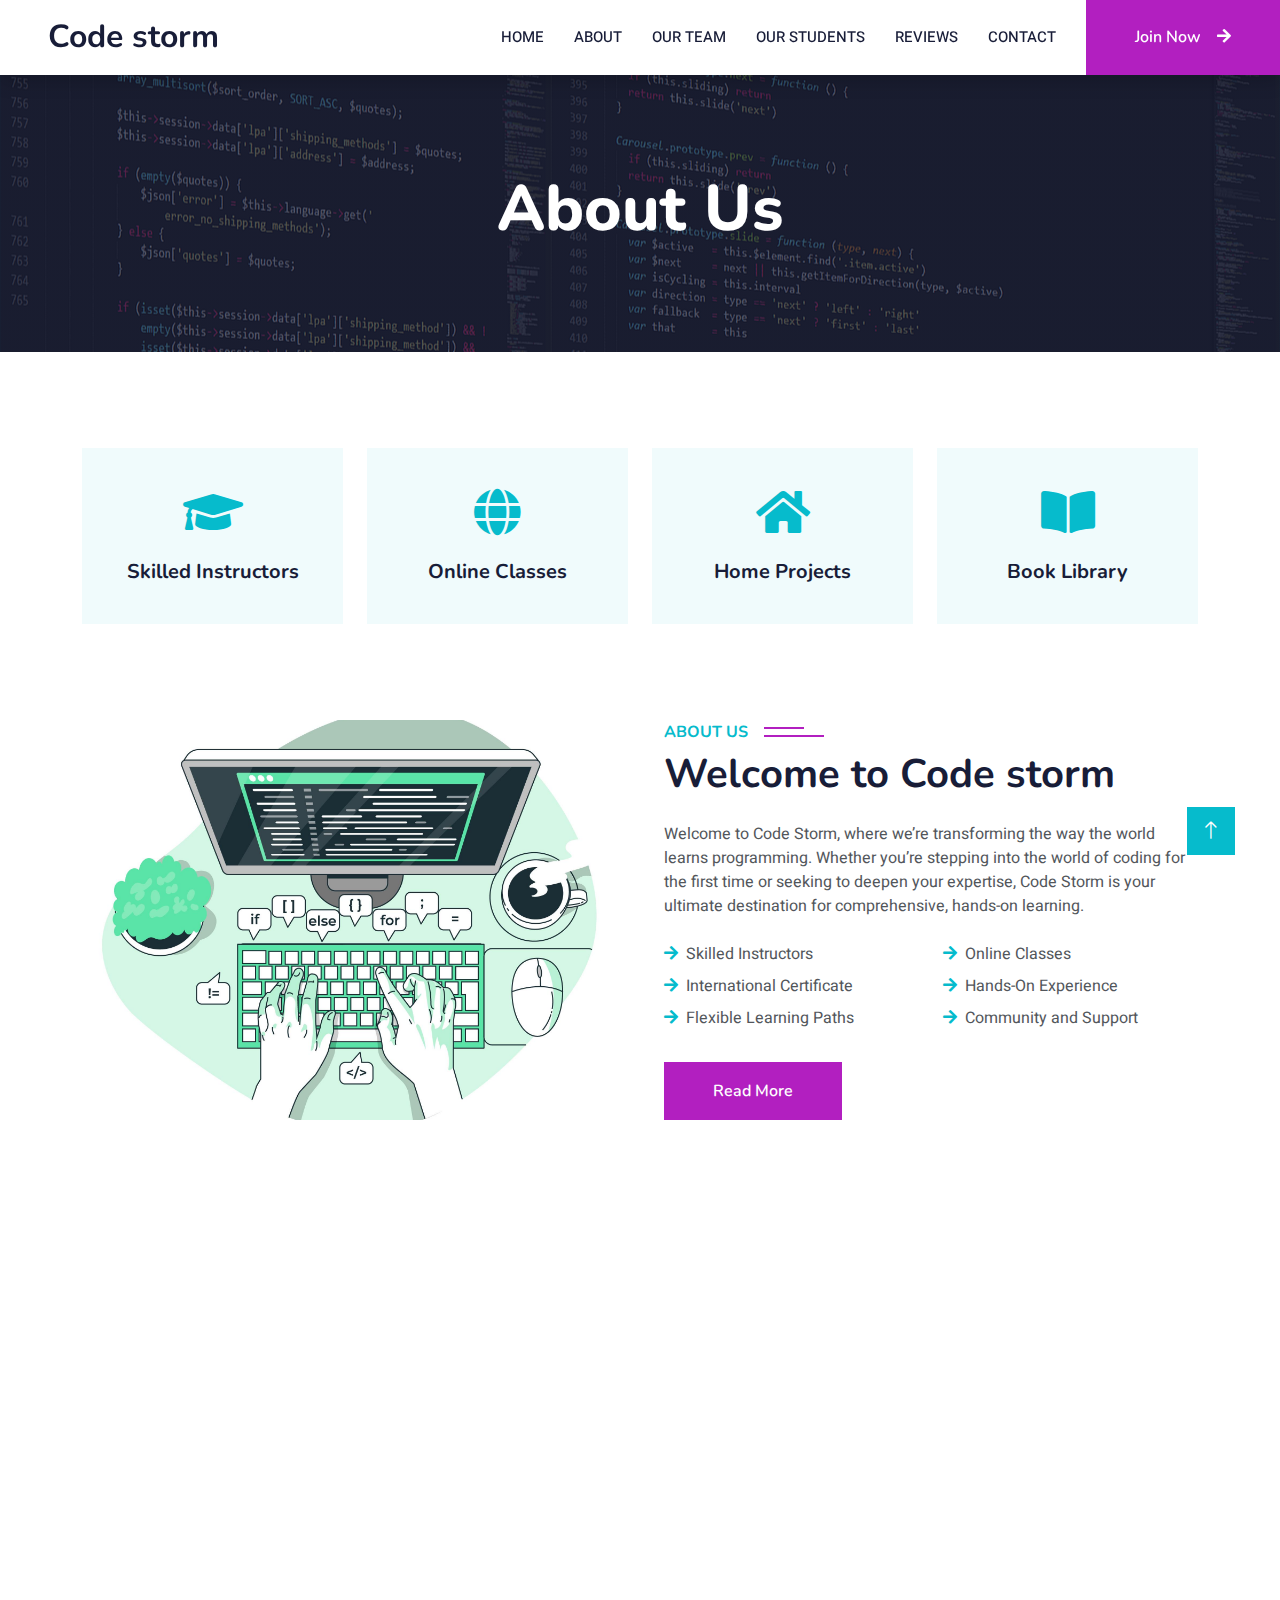
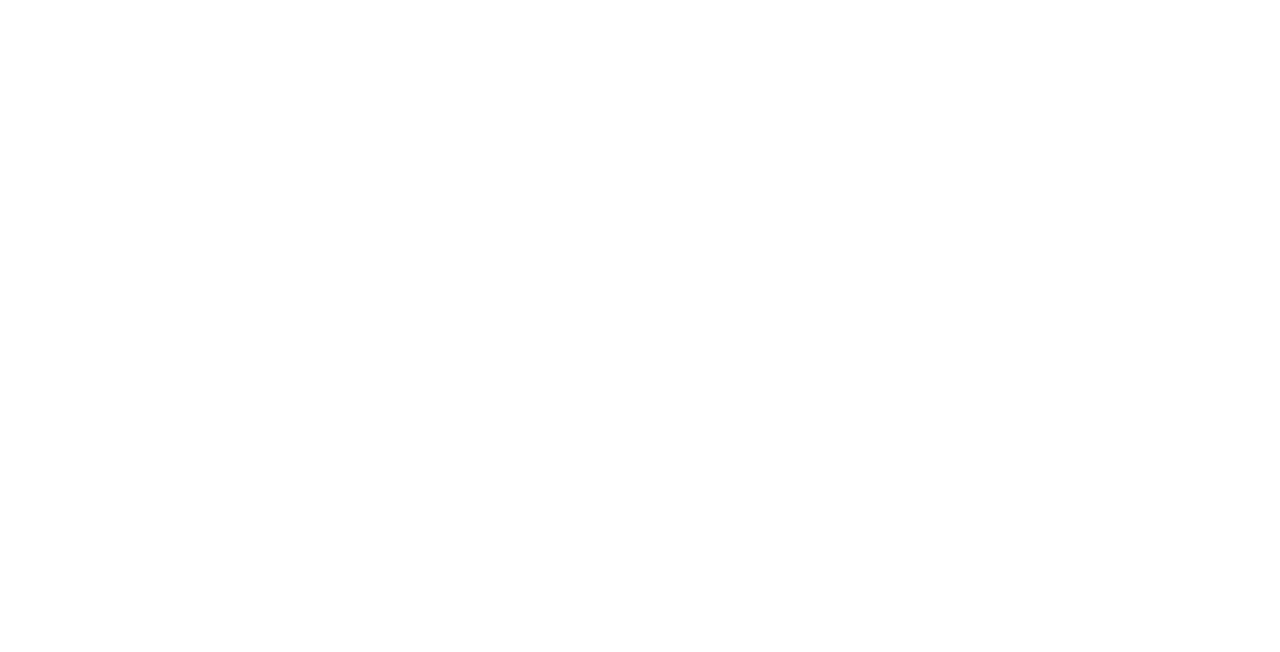
<file: about.html>
<!DOCTYPE html>
<html lang="en">

<head>
    <meta charset="utf-8">
    <title>Code Storm</title>
    <meta content="width=device-width, initial-scale=1.0" name="viewport">
    <meta content="" name="keywords">
    <meta content="" name="description">

    <!-- Favicon -->
    <link href="img/logo png.png" rel="icon">

    <!-- Google Web Fonts -->
    <link rel="preconnect" href="https://fonts.googleapis.com">
    <link rel="preconnect" href="https://fonts.gstatic.com" crossorigin>
    <link href="https://fonts.googleapis.com/css2?family=Heebo:wght@400;500;600&family=Nunito:wght@600;700;800&display=swap" rel="stylesheet">

    <!-- Icon Font Stylesheet -->
    <link href="https://cdnjs.cloudflare.com/ajax/libs/font-awesome/5.10.0/css/all.min.css" rel="stylesheet">
    <link href="https://cdn.jsdelivr.net/npm/bootstrap-icons@1.4.1/font/bootstrap-icons.css" rel="stylesheet">

    <!-- Libraries Stylesheet -->
    <link href="lib/animate/animate.min.css" rel="stylesheet">
    <link href="lib/owlcarousel/assets/owl.carousel.min.css" rel="stylesheet">

    <!-- Customized Bootstrap Stylesheet -->
    <link href="css/bootstrap.min.css" rel="stylesheet">

    <!-- Template Stylesheet -->
    <link href="css/style.css" rel="stylesheet">
</head>

<body>
    <!-- Spinner Start -->
    <div id="spinner" class="show bg-white position-fixed translate-middle w-100 vh-100 top-50 start-50 d-flex align-items-center justify-content-center">
        <div class="spinner-border text-primary" style="width: 3rem; height: 3rem;" role="status">
            <span class="sr-only">Loading...</span>
        </div>
    </div>
    <!-- Spinner End -->


    <!-- Navbar Start -->
    <nav class="navbar navbar-expand-lg bg-white navbar-light shadow sticky-top p-0">
        <a href="index.html" class="navbar-brand d-flex align-items-center px-4 px-lg-5">
            <h2 class="m-0 "> <!--<i class="fa fa-book me-3"></i> --> Code storm</h2>
        </a>
        <button type="button" class="navbar-toggler me-4" data-bs-toggle="collapse" data-bs-target="#navbarCollapse">
            <span class="navbar-toggler-icon"></span>
        </button>
        <div class="collapse navbar-collapse" id="navbarCollapse">
            <div class="navbar-nav ms-auto p-4 p-lg-0">
                <a href="index.html" class="nav-item nav-link active">Home</a>
                <a href="about.html" class="nav-item nav-link">About</a>
                <a href="team.html" class="nav-item nav-link active">Our Team</a>
                <a href="OurStudents.html" class="nav-item nav-link active">Our Students</a>
                <a href="testimonial.html" class="nav-item nav-link active">Reviews</a>
                    <a href="contact.html" class="nav-item nav-link">Contact</a>
                </div>
            </div>
            <a href="https://wa.link/cmefmz" class="btn btn-bg py-4 px-lg-5 d-none d-lg-block ">Join Now<i class="fa fa-arrow-right ms-3"></i></a>
        </div>
    </nav>
    <!-- Navbar End -->


    <!-- Header Start -->
    <div class="container-fluid bg-primary py-5 mb-5 page-header">
        <div class="container py-5">
            <div class="row justify-content-center">
                <div class="col-lg-10 text-center">
                    <h1 class="display-3 text-white animated slideInDown">About Us</h1>
                    <!-- <nav aria-label="breadcrumb">
                        <ol class="breadcrumb justify-content-center">
                            <li class="breadcrumb-item"><a class="text-white" href="#">Home</a></li>
                            <li class="breadcrumb-item"><a class="text-white" href="#">Pages</a></li>
                            <li class="breadcrumb-item text-white active" aria-current="page">About</li>
                        </ol>
                    </nav> -->
                </div>
            </div>
        </div>
    </div>
    <!-- Header End -->


    <!-- Service Start -->
    <div class="container-xxl py-5">
        <div class="container">
            <div class="row g-4">
                <div class="col-lg-3 col-sm-6 wow fadeInUp" data-wow-delay="0.1s">
                    <div class="service-item text-center pt-3">
                        <div class="p-4">
                            <i class="fa fa-3x fa-graduation-cap text-primary mb-4"></i>
                            <h5 class="mb-3">Skilled Instructors</h5>
                            <!-- <p>Diam elitr kasd sed at elitr sed ipsum justo dolor sed clita amet diam</p> -->
                        </div>
                    </div>
                </div>
                <div class="col-lg-3 col-sm-6 wow fadeInUp" data-wow-delay="0.3s">
                    <div class="service-item text-center pt-3">
                        <div class="p-4">
                            <i class="fa fa-3x fa-globe text-primary mb-4"></i>
                            <h5 class="mb-3">Online Classes</h5>
                            <!-- <p>Diam elitr kasd sed at elitr sed ipsum justo dolor sed clita amet diam</p> -->
                        </div>
                    </div>
                </div>
                <div class="col-lg-3 col-sm-6 wow fadeInUp" data-wow-delay="0.5s">
                    <div class="service-item text-center pt-3">
                        <div class="p-4">
                            <i class="fa fa-3x fa-home text-primary mb-4"></i>
                            <h5 class="mb-3">Home Projects</h5>
                            <!-- <p>Diam elitr kasd sed at elitr sed ipsum justo dolor sed clita amet diam</p> -->
                        </div>
                    </div>
                </div>
                <div class="col-lg-3 col-sm-6 wow fadeInUp" data-wow-delay="0.7s">
                    <div class="service-item text-center pt-3">
                        <div class="p-4">
                            <i class="fa fa-3x fa-book-open text-primary mb-4"></i>
                            <h5 class="mb-3">Book Library</h5>
                            <!-- <p>Diam elitr kasd sed at elitr sed ipsum justo dolor sed clita amet diam</p> -->
                        </div>
                    </div>
                </div>
            </div>
        </div>
    </div>
    <!-- Service End -->


    <!-- About Start -->
    <div class="container-xxl py-5">
        <div class="container">
            <div class="row g-5">
                <div class="col-lg-6 wow fadeInUp" data-wow-delay="0.1s" style="min-height: 400px;">
                    <div class="position-relative h-100">
                        <img class="img-fluid position-absolute w-100 h-100 animateimage" src="img/4401280.jpg" alt="" style="object-fit: cover;">
                    </div>
                </div>
                <div class="col-lg-6 wow fadeInUp" data-wow-delay="0.3s">
                    <h6 class="section-title bg-white text-start text-primary pe-3">About Us</h6>
                    <h1 class="mb-4">Welcome to Code storm</h1>
                    <p class="mb-4">Welcome to Code Storm, where we’re transforming the way the world learns programming. Whether you’re stepping into the world of coding for the first time or seeking to deepen your expertise, Code Storm is your ultimate destination for comprehensive, hands-on learning.</p>
                    <!-- <p class="mb-4">Tempor erat elitr rebum at clita. Diam dolor diam ipsum sit. Aliqu diam amet diam et eos. Clita erat ipsum et lorem et sit, sed stet lorem sit clita duo justo magna dolore erat amet</p> -->
                    <div class="row gy-2 gx-4 mb-4">
                        <div class="col-sm-6">
                            <p class="mb-0"><i class="fa fa-arrow-right text-primary me-2"></i>Skilled Instructors</p>
                        </div>
                        <div class="col-sm-6">
                            <p class="mb-0"><i class="fa fa-arrow-right text-primary me-2"></i>Online Classes</p>
                        </div>
                        <div class="col-sm-6">
                            <p class="mb-0"><i class="fa fa-arrow-right text-primary me-2"></i>International Certificate</p>
                        </div>
                        <div class="col-sm-6">
                            <p class="mb-0"><i class="fa fa-arrow-right text-primary me-2"></i>Hands-On Experience</p>
                        </div>
                        <div class="col-sm-6">
                            <p class="mb-0"><i class="fa fa-arrow-right text-primary me-2"></i>Flexible Learning Paths</p>
                        </div>
                        <div class="col-sm-6">
                            <p class="mb-0"><i class="fa fa-arrow-right text-primary me-2"></i>Community and Support</p>
                        </div>
                    </div>
                    <a class="btn btn-bg py-3 px-5 mt-2" href="">Read More</a>
                </div>
            </div>
        </div>
    </div>
    <!-- About End -->


    <!-- Team Start -->
    <div class="container-xxl py-5" style="text-align: center;">
        <div class="container">
            <div class="text-center wow fadeInUp" data-wow-delay="0.1s">
                <h6 class="section-title bg-white text-center text-primary px-3">Instructors</h6>
                <h1 class="mb-5">Expert Instructors</h1>
            </div>
            <div class="row g-4">
                <div class="col-lg-3 col-md-6 wow fadeInUp" data-wow-delay="0.1s">
                    <div class="team-item bg-light">
                        <div class="overflow-hidden">
                            <img class="img-fluid" src="img/335007090_865710707863268_3694058174518498232_n.jpg" alt="">
                        </div>
                        <div class="position-relative d-flex justify-content-center" style="margin-top: -23px;">
                            <div class="bg-light d-flex justify-content-center pt-2 px-1">
                                <a target="_blank" class="btn btn-sm-square btn-primary mx-1" href="https://www.facebook.com/profile.php?id=100082761409952"><i class="fab fa-facebook-f"></i></a>
                                <!-- <a class="btn btn-sm-square btn-primary mx-1" href=""><i class="fab fa-twitter"></i></a>
                                <a class="btn btn-sm-square btn-primary mx-1" href=""><i class="fab fa-instagram"></i></a> -->
                            </div>
                        </div>
                        <div class="text-center p-4">
                            <h5 class="mb-0">Ahmed Siddeq</h5>
                            <small>web & Iot Developer</small>
                        </div>
                    </div>
                </div>
                <div class="col-lg-3 col-md-6 wow fadeInUp" data-wow-delay="0.3s">
                    <div class="team-item bg-light">
                        <div class="overflow-hidden">
                            <img class="img-fluid" src="img/WhatsApp Image 2024-08-05 at 11.14.35_a91d93fa.jpg" alt="">
                        </div>
                        <div class="position-relative d-flex justify-content-center" style="margin-top: -23px;">
                            <div class="bg-light d-flex justify-content-center pt-2 px-1">
                                <a target="_blank" class="btn btn-sm-square btn-primary mx-1" href="https://www.facebook.com/boba.moh.50"><i class="fab fa-facebook-f"></i></a>
                                <!-- <a class="btn btn-sm-square btn-primary mx-1" href=""><i class="fab fa-twitter"></i></a>
                                <a class="btn btn-sm-square btn-primary mx-1" href=""><i class="fab fa-instagram"></i></a> -->
                            </div>
                        </div>
                        <div class="text-center p-4">
                            <h5 class="mb-0">Habiba Omar</h5>
                            <small>.net Developer</small>
                        </div>
                    </div>
                </div>
                <div class="col-lg-3 col-md-6 wow fadeInUp" data-wow-delay="0.5s">
                    <div class="team-item bg-light">
                        <div class="overflow-hidden">
                            <img class="img-fluid" src="img/WhatsApp Image 2024-08-05 at 11.10.50_8cb0089e.jpg" alt="">
                        </div>
                        <div class="position-relative d-flex justify-content-center" style="margin-top: -23px;">
                            <div class="bg-light d-flex justify-content-center pt-2 px-1">
                                <a target="_blank" class="btn btn-sm-square btn-primary mx-1" href="https://www.facebook.com/profile.php?id=100003587390677"><i class="fab fa-facebook-f"></i></a>
                                <!-- <a class="btn btn-sm-square btn-primary mx-1" href=""><i class="fab fa-twitter"></i></a>
                                <a class="btn btn-sm-square btn-primary mx-1" href=""><i class="fab fa-instagram"></i></a> -->
                            </div>
                        </div>
                        <div class="text-center p-4">
                            <h5 class="mb-0">Hisham Anwar</h5>
                            <small>embedded systems developer</small>
                        </div>
                    </div>
                </div>
            </div>
        </div>
    </div>
    <!-- Team End -->
        

    <!-- Footer Start -->
    <div class="container-fluid bg-dark text-light footer pt-5 mt-5 wow fadeIn" data-wow-delay="0.1s">
        <div class="container py-5">
            <div class="row g-5">
                <div class="col-lg-3 col-md-6">
                    <h4 class="text-white mb-3">Quick Link</h4>
                    <a class="btn btn-link" href="about.html">About Us</a>
                    <a class="btn btn-link" href="contact.html">Contact Us</a>
                    <!-- <a class="btn btn-link" href="">Privacy Policy</a>
                    <a class="btn btn-link" href="">Terms & Condition</a>
                    <a class="btn btn-link" href="">FAQs & Help</a> -->
                </div>
                <div class="col-lg-3 col-md-6">
                    <h4 class="text-white mb-3">Contact</h4>
                    <p class="mb-2"><i class="fa fa-map-marker-alt me-3"></i>6 of october</p>
                    <p class="mb-2"><i class="fa fa-phone-alt me-3"></i>+201104453396</p>
                    <p class="mb-2"><i class="fa fa-envelope me-3"></i>codestorm6@gmail.com</p>
                    <div class="d-flex pt-2">
                        <!-- <a class="btn btn-outline-light btn-social" href=""><i class="fab fa-twitter"></i></a> -->
                        <a target="_blank" class="btn btn-outline-light btn-social" href="https://www.facebook.com/profile.php?id=61554685992193"><i class="fab fa-facebook-f"></i></a>
                        <a target="_blank" class="btn btn-outline-light btn-social" href="https://youtube.com/@codestorm6?si=_Xe4IhlLoOwSgIqW"><i class="fab fa-youtube"></i></a>
                        <!-- <a class="btn btn-outline-light btn-social" href=""><i class="fab fa-linkedin-in"></i></a> -->
                    </div>
                </div>
                <!-- <div class="col-lg-3 col-md-6">
                    <h4 class="text-white mb-3">Gallery</h4>
                    <div class="row g-2 pt-2">
                        <div class="col-4">
                            <img class="img-fluid bg-light p-1" src="img/course-1.jpg" alt="">
                        </div>
                        <div class="col-4">
                            <img class="img-fluid bg-light p-1" src="img/course-2.jpg" alt="">
                        </div>
                        <div class="col-4">
                            <img class="img-fluid bg-light p-1" src="img/course-3.jpg" alt="">
                        </div>
                        <div class="col-4">
                            <img class="img-fluid bg-light p-1" src="img/course-2.jpg" alt="">
                        </div>
                        <div class="col-4">
                            <img class="img-fluid bg-light p-1" src="img/course-3.jpg" alt="">
                        </div>
                        <div class="col-4">
                            <img class="img-fluid bg-light p-1" src="img/course-1.jpg" alt="">
                        </div>
                    </div>
                </div> -->
                <!-- <div class="col-lg-3 col-md-6">
                    <h4 class="text-white mb-3">mail us</h4>
                    <p>send an email to us</p>
                    <div class="position-relative mx-auto" style="max-width: 400px;">
                        <input class="form-control border-0 w-100 py-3 ps-4 pe-5" type="text" placeholder="Your email">
                        <button type="button" class="btn btn-primary py-2 position-absolute top-0 end-0 mt-2 me-2">send</button>
                    </div>
                </div> -->
            </div>
        </div>
        <div class="container">
            <div class="copyright">
                <div class="row">
                    <div class="col-md-6 text-center text-md-start mb-3 mb-md-0">
                        &copy; <a class="border-bottom" href="#">Code Storm</a>, All Right Reserved.

                        <!--/*** This template is free as long as you keep the footer author’s credit link/attribution link/backlink. If you'd like to use the template without the footer author’s credit link/attribution link/backlink, you can purchase the Credit Removal License from "https://htmlcodex.com/credit-removal". Thank you for your support. ***/-->
                        Designed By <a class="border-bottom" href="">Ahmed Siddeq</a><br><br>
                        <!-- Distributed By <a class="border-bottom" href="https://themewagon.com">ThemeWagon</a> -->
                    </div>
                    <div class="col-md-6 text-center text-md-end">
                        <div class="footer-menu">
                            <a href="">Home</a>
                            <a href="">Cookies</a>
                            <a href="">Help</a>
                            <a href="">FQAs</a>
                        </div>
                    </div>
                </div>
            </div>
        </div>
    </div>
    <!-- Footer End -->


    <!-- Back to Top -->
    <a href="#" class="btn btn-lg btn-primary btn-lg-square back-to-top"><i class="bi bi-arrow-up"></i></a>


    <!-- JavaScript Libraries -->
    <script src="https://code.jquery.com/jquery-3.4.1.min.js"></script>
    <script src="https://cdn.jsdelivr.net/npm/bootstrap@5.0.0/dist/js/bootstrap.bundle.min.js"></script>
    <script src="lib/wow/wow.min.js"></script>
    <script src="lib/easing/easing.min.js"></script>
    <script src="lib/waypoints/waypoints.min.js"></script>
    <script src="lib/owlcarousel/owl.carousel.min.js"></script>

    <!-- Template Javascript -->
    <script src="js/main.js"></script>
</body>

</html>
</file>
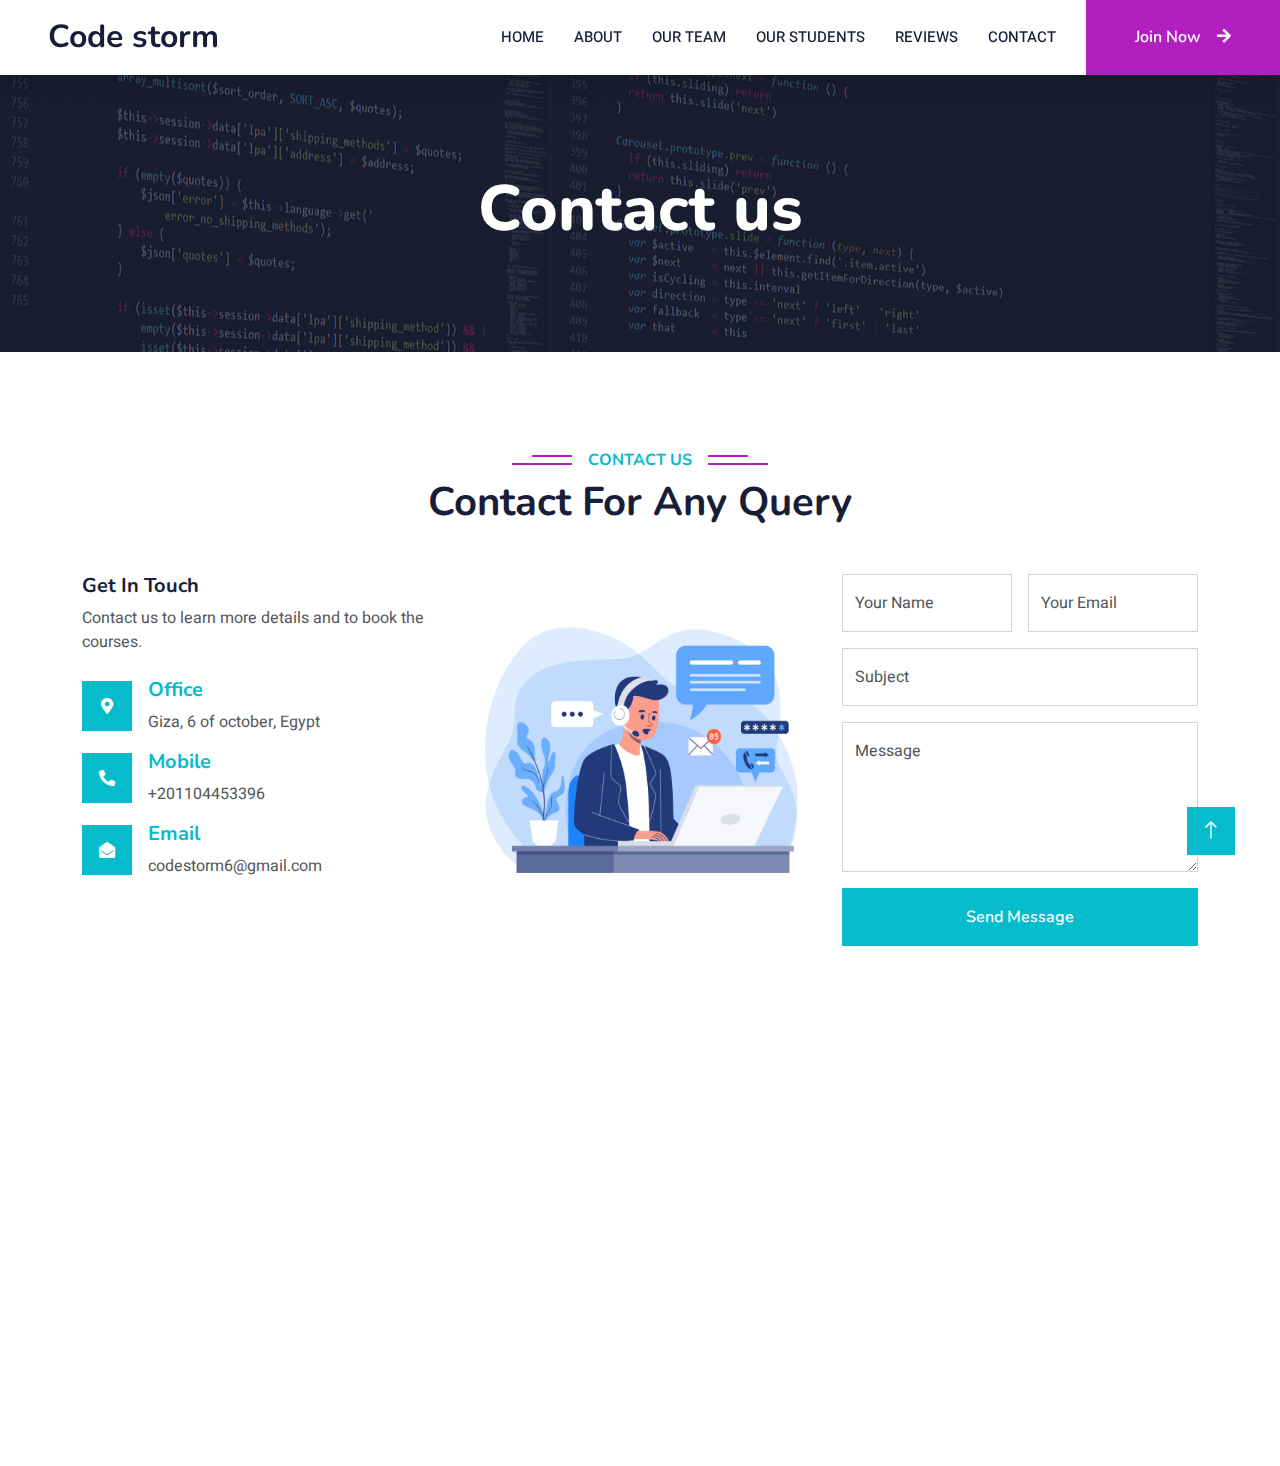
<file: contact.html>
<!DOCTYPE html>
<html lang="en">

<head>
    <meta charset="utf-8">
    <title>Code Storm</title>
    <meta content="width=device-width, initial-scale=1.0" name="viewport">
    <meta content="" name="keywords">
    <meta content="" name="description">

    <!-- Favicon -->
    <link href="img/logo png.png" rel="icon">

    <!-- Google Web Fonts -->
    <link rel="preconnect" href="https://fonts.googleapis.com">
    <link rel="preconnect" href="https://fonts.gstatic.com" crossorigin>
    <link href="https://fonts.googleapis.com/css2?family=Heebo:wght@400;500;600&family=Nunito:wght@600;700;800&display=swap" rel="stylesheet">

    <!-- Icon Font Stylesheet -->
    <link href="https://cdnjs.cloudflare.com/ajax/libs/font-awesome/5.10.0/css/all.min.css" rel="stylesheet">
    <link href="https://cdn.jsdelivr.net/npm/bootstrap-icons@1.4.1/font/bootstrap-icons.css" rel="stylesheet">

    <!-- Libraries Stylesheet -->
    <link href="lib/animate/animate.min.css" rel="stylesheet">
    <link href="lib/owlcarousel/assets/owl.carousel.min.css" rel="stylesheet">

    <!-- Customized Bootstrap Stylesheet -->
    <link href="css/bootstrap.min.css" rel="stylesheet">

    <!-- Template Stylesheet -->
    <link href="css/style.css" rel="stylesheet">
</head>

<body>
    <!-- Spinner Start -->
    <div id="spinner" class="show bg-white position-fixed translate-middle w-100 vh-100 top-50 start-50 d-flex align-items-center justify-content-center">
        <div class="spinner-border text-primary" style="width: 3rem; height: 3rem;" role="status">
            <span class="sr-only">Loading...</span>
        </div>
    </div>
    <!-- Spinner End -->


    <!-- Navbar Start -->
    <nav class="navbar navbar-expand-lg bg-white navbar-light shadow sticky-top p-0">
        <a href="index.html" class="navbar-brand d-flex align-items-center px-4 px-lg-5">
            <h2 class="m-0 "> <!--<i class="fa fa-book me-3"></i> --> Code storm</h2>
        </a>
        <button type="button" class="navbar-toggler me-4" data-bs-toggle="collapse" data-bs-target="#navbarCollapse">
            <span class="navbar-toggler-icon"></span>
        </button>
        <div class="collapse navbar-collapse" id="navbarCollapse">
            <div class="navbar-nav ms-auto p-4 p-lg-0">
                <a href="index.html" class="nav-item nav-link active">Home</a>
                <a href="about.html" class="nav-item nav-link">About</a>
                <a href="team.html" class="nav-item nav-link active">Our Team</a>
                <a href="OurStudents.html" class="nav-item nav-link active">Our Students</a>
                <a href="testimonial.html" class="nav-item nav-link active">Reviews</a>
                    <a href="contact.html" class="nav-item nav-link">Contact</a>
                </div>
            </div>
            <a href="https://wa.link/cmefmz" class="btn btn-bg py-4 px-lg-5 d-none d-lg-block ">Join Now<i class="fa fa-arrow-right ms-3"></i></a>
        </div>
    </nav>
    <!-- Navbar End -->


    <!-- Header Start -->
    <div class="container-fluid bg-primary py-5 mb-5 page-header">
        <div class="container py-5">
            <div class="row justify-content-center">
                <div class="col-lg-10 text-center">
                    <h1 class="display-3 text-white animated slideInDown">Contact us</h1>
                    <!-- <nav aria-label="breadcrumb">
                        <ol class="breadcrumb justify-content-center">
                            <li class="breadcrumb-item"><a class="text-white" href="#">Home</a></li>
                            <li class="breadcrumb-item"><a class="text-white" href="#">Pages</a></li>
                            <li class="breadcrumb-item text-white active" aria-current="page">Contact</li>
                        </ol>
                    </nav> -->
                </div>
            </div>
        </div>
    </div>
    <!-- Header End -->


    <!-- Contact Start -->
    <div class="container-xxl py-5">
        <div class="container">
            <div class="text-center wow fadeInUp" data-wow-delay="0.1s">
                <h6 class="section-title bg-white text-center text-primary px-3">Contact Us</h6>
                <h1 class="mb-5">Contact For Any Query</h1>
            </div>
            <div class="row g-4">
                <div class="col-lg-4 col-md-6 wow fadeInUp" data-wow-delay="0.1s">
                    <h5>Get In Touch</h5>
                    <p class="mb-4">Contact us to learn more details and to book the courses.</p>
                    <div class="d-flex align-items-center mb-3">
                        <div class="d-flex align-items-center justify-content-center flex-shrink-0 bg-primary" style="width: 50px; height: 50px;">
                            <i class="fa fa-map-marker-alt text-white"></i>
                        </div>
                        <div class="ms-3">
                            <h5 class="text-primary">Office</h5>
                            <p class="mb-0">Giza, 6 of october, Egypt</p>
                        </div>
                    </div>
                    <div class="d-flex align-items-center mb-3">
                        <div class="d-flex align-items-center justify-content-center flex-shrink-0 bg-primary" style="width: 50px; height: 50px;">
                            <i class="fa fa-phone-alt text-white"></i>
                        </div>
                        <div class="ms-3">
                            <h5 class="text-primary">Mobile</h5>
                            <p class="mb-0">+201104453396</p>
                        </div>
                    </div>
                    <div class="d-flex align-items-center">
                        <div class="d-flex align-items-center justify-content-center flex-shrink-0 bg-primary" style="width: 50px; height: 50px;">
                            <i class="fa fa-envelope-open text-white"></i>
                        </div>
                        <div class="ms-3">
                            <h5 class="text-primary">Email</h5>
                            <p class="mb-0">codestorm6@gmail.com</p>
                        </div>
                    </div>
                </div>
                <!-- class="position-relative rounded w-100 h-100" -->
                <div class="col-lg-4 col-md-6 wow fadeInUp" data-wow-delay="0.3s">
                    <!-- <iframe 
                        src="https://www.google.com/maps/embed?pb=!1m18!1m12!1m3!1d3001156.4288297426!2d-78.01371936852176!3d42.72876761954724!2m3!1f0!2f0!3f0!3m2!1i1024!2i768!4f13.1!3m3!1m2!1s0x4ccc4bf0f123a5a9%3A0xddcfc6c1de189567!2sNew%20York%2C%20USA!5e0!3m2!1sen!2sbd!4v1603794290143!5m2!1sen!2sbd"
                        frameborder="0" style="min-height: 300px; border:0;" allowfullscreen="" aria-hidden="false"
                        tabindex="0"></iframe> -->
                        <img src="./img/5124556.jpg" class="position-relative rounded w-100 h-100">
                </div>
                <div class="col-lg-4 col-md-12 wow fadeInUp" data-wow-delay="0.5s">
                    <form action="https://wa.link/cmefmz">
                        <div class="row g-3">
                            <div class="col-md-6">
                                <div class="form-floating">
                                    <input type="text" class="form-control" id="name" placeholder="Your Name">
                                    <label for="name">Your Name</label>
                                </div>
                            </div>
                            <div class="col-md-6">
                                <div class="form-floating">
                                    <input type="email" class="form-control" id="email" placeholder="Your Email">
                                    <label for="email">Your Email</label>
                                </div>
                            </div>
                            <div class="col-12">
                                <div class="form-floating">
                                    <input type="text" class="form-control" id="subject" placeholder="Subject">
                                    <label for="subject">Subject</label>
                                </div>
                            </div>
                            <div class="col-12">
                                <div class="form-floating">
                                    <textarea class="form-control" placeholder="Leave a message here" id="message" style="height: 150px"></textarea>
                                    <label for="message">Message</label>
                                </div>
                            </div>
                            <div class="col-12">
                                <button class="btn btn-primary w-100 py-3" type="submit">Send Message</button>
                            </div>
                        </div>
                    </form>
                </div>
            </div>
        </div>
    </div>
    <!-- Contact End -->


    <!-- Footer Start -->
    <div class="container-fluid bg-dark text-light footer pt-5 mt-5 wow fadeIn" data-wow-delay="0.1s">
        <div class="container py-5">
            <div class="row g-5">
                <div class="col-lg-3 col-md-6">
                    <h4 class="text-white mb-3">Quick Link</h4>
                    <a class="btn btn-link" href="about.html">About Us</a>
                    <a class="btn btn-link" href="contact.html">Contact Us</a>
                    <!-- <a class="btn btn-link" href="">Privacy Policy</a>
                    <a class="btn btn-link" href="">Terms & Condition</a>
                    <a class="btn btn-link" href="">FAQs & Help</a> -->
                </div>
                <div class="col-lg-3 col-md-6">
                    <h4 class="text-white mb-3">Contact</h4>
                    <p class="mb-2"><i class="fa fa-map-marker-alt me-3"></i>6 of october</p>
                    <p class="mb-2"><i class="fa fa-phone-alt me-3"></i>+201104453396</p>
                    <p class="mb-2"><i class="fa fa-envelope me-3"></i>codestorm6@gmail.com</p>
                    <div class="d-flex pt-2">
                        <!-- <a class="btn btn-outline-light btn-social" href=""><i class="fab fa-twitter"></i></a> -->
                        <a target="_blank" class="btn btn-outline-light btn-social" href="https://www.facebook.com/profile.php?id=61554685992193"><i class="fab fa-facebook-f"></i></a>
                        <a target="_blank" class="btn btn-outline-light btn-social" href="https://youtube.com/@codestorm6?si=_Xe4IhlLoOwSgIqW"><i class="fab fa-youtube"></i></a>
                        <!-- <a class="btn btn-outline-light btn-social" href=""><i class="fab fa-linkedin-in"></i></a> -->
                    </div>
                </div>
                <!-- <div class="col-lg-3 col-md-6">
                    <h4 class="text-white mb-3">Gallery</h4>
                    <div class="row g-2 pt-2">
                        <div class="col-4">
                            <img class="img-fluid bg-light p-1" src="img/course-1.jpg" alt="">
                        </div>
                        <div class="col-4">
                            <img class="img-fluid bg-light p-1" src="img/course-2.jpg" alt="">
                        </div>
                        <div class="col-4">
                            <img class="img-fluid bg-light p-1" src="img/course-3.jpg" alt="">
                        </div>
                        <div class="col-4">
                            <img class="img-fluid bg-light p-1" src="img/course-2.jpg" alt="">
                        </div>
                        <div class="col-4">
                            <img class="img-fluid bg-light p-1" src="img/course-3.jpg" alt="">
                        </div>
                        <div class="col-4">
                            <img class="img-fluid bg-light p-1" src="img/course-1.jpg" alt="">
                        </div>
                    </div>
                </div> -->
                <!-- <div class="col-lg-3 col-md-6">
                    <h4 class="text-white mb-3">mail us</h4>
                    <p>send an email to us</p>
                    <div class="position-relative mx-auto" style="max-width: 400px;">
                        <input class="form-control border-0 w-100 py-3 ps-4 pe-5" type="text" placeholder="Your email">
                        <button type="button" class="btn btn-primary py-2 position-absolute top-0 end-0 mt-2 me-2">send</button>
                    </div>
                </div> -->
            </div>
        </div>
        <div class="container">
            <div class="copyright">
                <div class="row">
                    <div class="col-md-6 text-center text-md-start mb-3 mb-md-0">
                        &copy; <a class="border-bottom" href="#">Code Storm</a>, All Right Reserved.

                        <!--/*** This template is free as long as you keep the footer author’s credit link/attribution link/backlink. If you'd like to use the template without the footer author’s credit link/attribution link/backlink, you can purchase the Credit Removal License from "https://htmlcodex.com/credit-removal". Thank you for your support. ***/-->
                        Designed By <a class="border-bottom" href="">Ahmed Siddeq</a><br><br>
                        <!-- Distributed By <a class="border-bottom" href="https://themewagon.com">ThemeWagon</a> -->
                    </div>
                    <div class="col-md-6 text-center text-md-end">
                        <div class="footer-menu">
                            <a href="">Home</a>
                            <a href="">Cookies</a>
                            <a href="">Help</a>
                            <a href="">FQAs</a>
                        </div>
                    </div>
                </div>
            </div>
        </div>
    </div>
    <!-- Footer End -->


    <!-- Back to Top -->
    <a href="#" class="btn btn-lg btn-primary btn-lg-square back-to-top"><i class="bi bi-arrow-up"></i></a>


    <!-- JavaScript Libraries -->
    <script src="https://code.jquery.com/jquery-3.4.1.min.js"></script>
    <script src="https://cdn.jsdelivr.net/npm/bootstrap@5.0.0/dist/js/bootstrap.bundle.min.js"></script>
    <script src="lib/wow/wow.min.js"></script>
    <script src="lib/easing/easing.min.js"></script>
    <script src="lib/waypoints/waypoints.min.js"></script>
    <script src="lib/owlcarousel/owl.carousel.min.js"></script>

    <!-- Template Javascript -->
    <script src="js/main.js"></script>
</body>

</html>
</file>
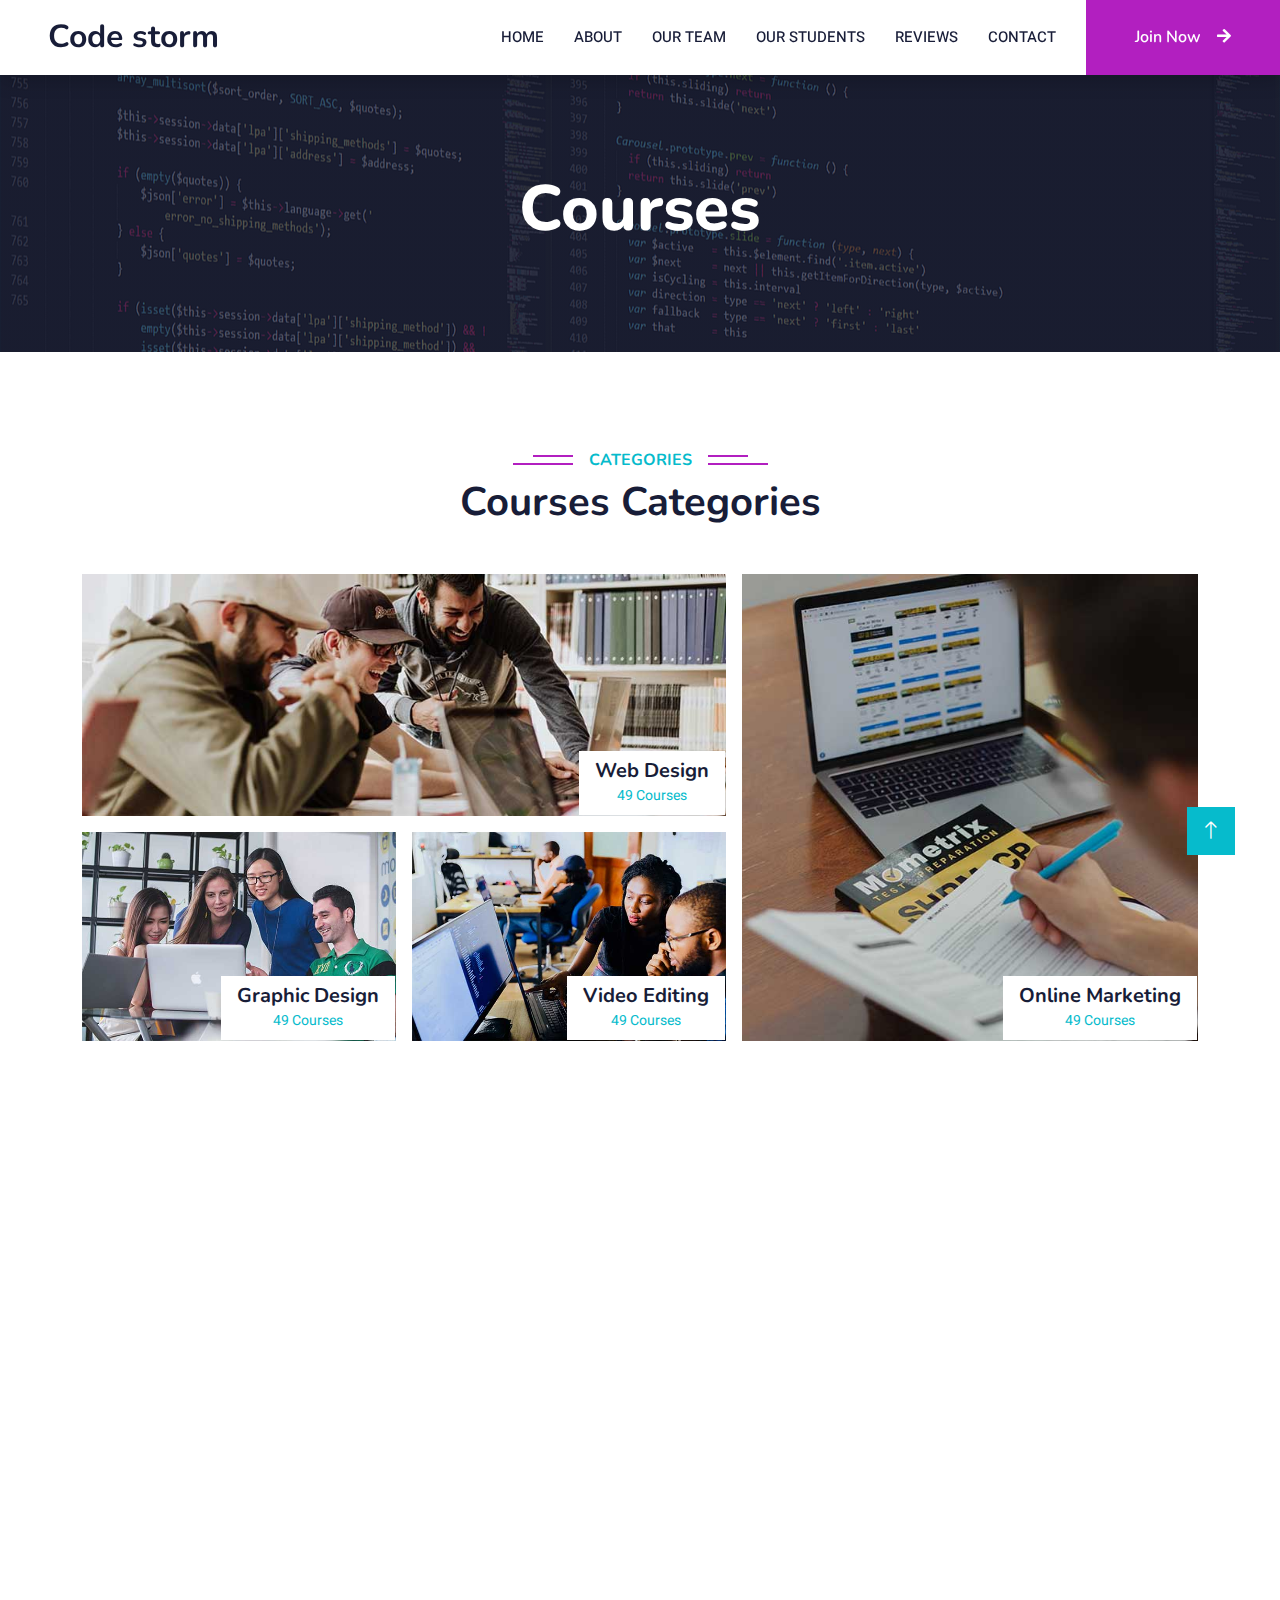
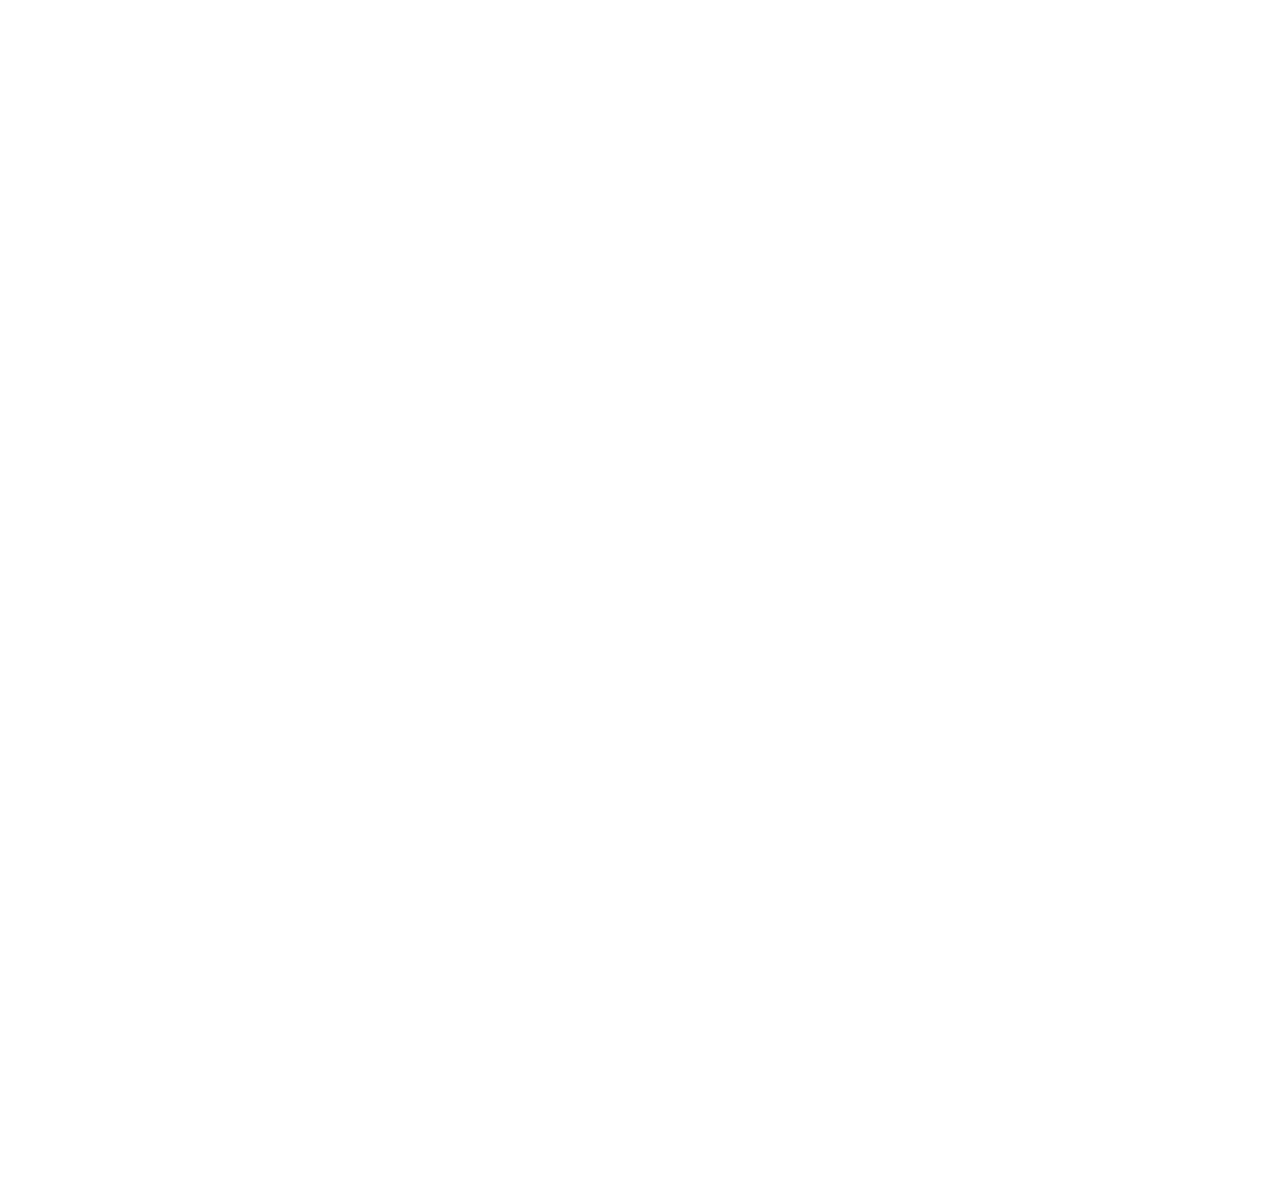
<file: courses.html>
<!DOCTYPE html>
<html lang="en">

<head>
    <meta charset="utf-8">
    <title>eLEARNING - eLearning HTML Template</title>
    <meta content="width=device-width, initial-scale=1.0" name="viewport">
    <meta content="" name="keywords">
    <meta content="" name="description">

    <!-- Favicon -->
    <link href="img/favicon.ico" rel="icon">

    <!-- Google Web Fonts -->
    <link rel="preconnect" href="https://fonts.googleapis.com">
    <link rel="preconnect" href="https://fonts.gstatic.com" crossorigin>
    <link href="https://fonts.googleapis.com/css2?family=Heebo:wght@400;500;600&family=Nunito:wght@600;700;800&display=swap" rel="stylesheet">

    <!-- Icon Font Stylesheet -->
    <link href="https://cdnjs.cloudflare.com/ajax/libs/font-awesome/5.10.0/css/all.min.css" rel="stylesheet">
    <link href="https://cdn.jsdelivr.net/npm/bootstrap-icons@1.4.1/font/bootstrap-icons.css" rel="stylesheet">

    <!-- Libraries Stylesheet -->
    <link href="lib/animate/animate.min.css" rel="stylesheet">
    <link href="lib/owlcarousel/assets/owl.carousel.min.css" rel="stylesheet">

    <!-- Customized Bootstrap Stylesheet -->
    <link href="css/bootstrap.min.css" rel="stylesheet">

    <!-- Template Stylesheet -->
    <link href="css/style.css" rel="stylesheet">
</head>

<body>
    <!-- Spinner Start -->
    <div id="spinner" class="show bg-white position-fixed translate-middle w-100 vh-100 top-50 start-50 d-flex align-items-center justify-content-center">
        <div class="spinner-border text-primary" style="width: 3rem; height: 3rem;" role="status">
            <span class="sr-only">Loading...</span>
        </div>
    </div>
    <!-- Spinner End -->


    <!-- Navbar Start -->
    <nav class="navbar navbar-expand-lg bg-white navbar-light shadow sticky-top p-0">
        <a href="index.html" class="navbar-brand d-flex align-items-center px-4 px-lg-5">
            <h2 class="m-0 "> <!--<i class="fa fa-book me-3"></i> --> Code storm</h2>
        </a>
        <button type="button" class="navbar-toggler me-4" data-bs-toggle="collapse" data-bs-target="#navbarCollapse">
            <span class="navbar-toggler-icon"></span>
        </button>
        <div class="collapse navbar-collapse" id="navbarCollapse">
            <div class="navbar-nav ms-auto p-4 p-lg-0">
                <a href="index.html" class="nav-item nav-link active">Home</a>
                <a href="about.html" class="nav-item nav-link">About</a>
                <a href="team.html" class="nav-item nav-link active">Our Team</a>
                <a href="OurStudents.html" class="nav-item nav-link active">Our Students</a>
                <a href="testimonial.html" class="nav-item nav-link active">Reviews</a>
                    <a href="contact.html" class="nav-item nav-link">Contact</a>
                </div>
            </div>
            <a href="https://wa.link/cmefmz" class="btn btn-bg py-4 px-lg-5 d-none d-lg-block ">Join Now<i class="fa fa-arrow-right ms-3"></i></a>
        </div>
    </nav>
    <!-- Navbar End -->


    <!-- Header Start -->
    <div class="container-fluid bg-primary py-5 mb-5 page-header">
        <div class="container py-5">
            <div class="row justify-content-center">
                <div class="col-lg-10 text-center">
                    <h1 class="display-3 text-white animated slideInDown">Courses</h1>
                    <!-- <nav aria-label="breadcrumb">
                        <ol class="breadcrumb justify-content-center">
                            <li class="breadcrumb-item"><a class="text-white" href="#">Home</a></li>
                            <li class="breadcrumb-item"><a class="text-white" href="#">Pages</a></li>
                            <li class="breadcrumb-item text-white active" aria-current="page">Courses</li>
                        </ol>
                    </nav> -->
                </div>
            </div>
        </div>
    </div>
    <!-- Header End -->


    <!-- Categories Start -->
    <div class="container-xxl py-5 category">
        <div class="container">
            <div class="text-center wow fadeInUp" data-wow-delay="0.1s">
                <h6 class="section-title bg-white text-center text-primary px-3">Categories</h6>
                <h1 class="mb-5">Courses Categories</h1>
            </div>
            <div class="row g-3">
                <div class="col-lg-7 col-md-6">
                    <div class="row g-3">
                        <div class="col-lg-12 col-md-12 wow zoomIn" data-wow-delay="0.1s">
                            <a class="position-relative d-block overflow-hidden" href="">
                                <img class="img-fluid" src="img/cat-1.jpg" alt="">
                                <div class="bg-white text-center position-absolute bottom-0 end-0 py-2 px-3" style="margin: 1px;">
                                    <h5 class="m-0">Web Design</h5>
                                    <small class="text-primary">49 Courses</small>
                                </div>
                            </a>
                        </div>
                        <div class="col-lg-6 col-md-12 wow zoomIn" data-wow-delay="0.3s">
                            <a class="position-relative d-block overflow-hidden" href="">
                                <img class="img-fluid" src="img/cat-2.jpg" alt="">
                                <div class="bg-white text-center position-absolute bottom-0 end-0 py-2 px-3" style="margin: 1px;">
                                    <h5 class="m-0">Graphic Design</h5>
                                    <small class="text-primary">49 Courses</small>
                                </div>
                            </a>
                        </div>
                        <div class="col-lg-6 col-md-12 wow zoomIn" data-wow-delay="0.5s">
                            <a class="position-relative d-block overflow-hidden" href="">
                                <img class="img-fluid" src="img/cat-3.jpg" alt="">
                                <div class="bg-white text-center position-absolute bottom-0 end-0 py-2 px-3" style="margin: 1px;">
                                    <h5 class="m-0">Video Editing</h5>
                                    <small class="text-primary">49 Courses</small>
                                </div>
                            </a>
                        </div>
                    </div>
                </div>
                <div class="col-lg-5 col-md-6 wow zoomIn" data-wow-delay="0.7s" style="min-height: 350px;">
                    <a class="position-relative d-block h-100 overflow-hidden" href="">
                        <img class="img-fluid position-absolute w-100 h-100" src="img/cat-4.jpg" alt="" style="object-fit: cover;">
                        <div class="bg-white text-center position-absolute bottom-0 end-0 py-2 px-3" style="margin:  1px;">
                            <h5 class="m-0">Online Marketing</h5>
                            <small class="text-primary">49 Courses</small>
                        </div>
                    </a>
                </div>
            </div>
        </div>
    </div>
    <!-- Categories Start -->


    <!-- Courses Start -->
    <div class="container-xxl py-5">
        <div class="container">
            <div class="text-center wow fadeInUp" data-wow-delay="0.1s">
                <h6 class="section-title bg-white text-center text-primary px-3">Courses</h6>
                <h1 class="mb-5">Popular Courses</h1>
            </div>
            <div class="row g-4 justify-content-center">
                <div class="col-lg-4 col-md-6 wow fadeInUp" data-wow-delay="0.1s">
                    <div class="course-item bg-light">
                        <div class="position-relative overflow-hidden">
                            <img class="img-fluid" src="img/course-1.jpg" alt="">
                            <div class="w-100 d-flex justify-content-center position-absolute bottom-0 start-0 mb-4">
                                <a href="#" class="flex-shrink-0 btn btn-sm btn-primary px-3 border-end" style="border-radius: 30px 0 0 30px;">Read More</a>
                                <a href="#" class="flex-shrink-0 btn btn-sm btn-primary px-3" style="border-radius: 0 30px 30px 0;">Join Now</a>
                            </div>
                        </div>
                        <div class="text-center p-4 pb-0">
                            <h3 class="mb-0">$149.00</h3>
                            <div class="mb-3">
                                <small class="fa fa-star text-primary"></small>
                                <small class="fa fa-star text-primary"></small>
                                <small class="fa fa-star text-primary"></small>
                                <small class="fa fa-star text-primary"></small>
                                <small class="fa fa-star text-primary"></small>
                                <small>(123)</small>
                            </div>
                            <h5 class="mb-4">Web Design & Development Course for Beginners</h5>
                        </div>
                        <div class="d-flex border-top">
                            <small class="flex-fill text-center border-end py-2"><i class="fa fa-user-tie text-primary me-2"></i>John Doe</small>
                            <small class="flex-fill text-center border-end py-2"><i class="fa fa-clock text-primary me-2"></i>1.49 Hrs</small>
                            <small class="flex-fill text-center py-2"><i class="fa fa-user text-primary me-2"></i>30 Students</small>
                        </div>
                    </div>
                </div>
                <div class="col-lg-4 col-md-6 wow fadeInUp" data-wow-delay="0.3s">
                    <div class="course-item bg-light">
                        <div class="position-relative overflow-hidden">
                            <img class="img-fluid" src="img/course-2.jpg" alt="">
                            <div class="w-100 d-flex justify-content-center position-absolute bottom-0 start-0 mb-4">
                                <a href="#" class="flex-shrink-0 btn btn-sm btn-primary px-3 border-end" style="border-radius: 30px 0 0 30px;">Read More</a>
                                <a href="#" class="flex-shrink-0 btn btn-sm btn-primary px-3" style="border-radius: 0 30px 30px 0;">Join Now</a>
                            </div>
                        </div>
                        <div class="text-center p-4 pb-0">
                            <h3 class="mb-0">$149.00</h3>
                            <div class="mb-3">
                                <small class="fa fa-star text-primary"></small>
                                <small class="fa fa-star text-primary"></small>
                                <small class="fa fa-star text-primary"></small>
                                <small class="fa fa-star text-primary"></small>
                                <small class="fa fa-star text-primary"></small>
                                <small>(123)</small>
                            </div>
                            <h5 class="mb-4">Web Design & Development Course for Beginners</h5>
                        </div>
                        <div class="d-flex border-top">
                            <small class="flex-fill text-center border-end py-2"><i class="fa fa-user-tie text-primary me-2"></i>John Doe</small>
                            <small class="flex-fill text-center border-end py-2"><i class="fa fa-clock text-primary me-2"></i>1.49 Hrs</small>
                            <small class="flex-fill text-center py-2"><i class="fa fa-user text-primary me-2"></i>30 Students</small>
                        </div>
                    </div>
                </div>
                <div class="col-lg-4 col-md-6 wow fadeInUp" data-wow-delay="0.5s">
                    <div class="course-item bg-light">
                        <div class="position-relative overflow-hidden">
                            <img class="img-fluid" src="img/course-3.jpg" alt="">
                            <div class="w-100 d-flex justify-content-center position-absolute bottom-0 start-0 mb-4">
                                <a href="#" class="flex-shrink-0 btn btn-sm btn-primary px-3 border-end" style="border-radius: 30px 0 0 30px;">Read More</a>
                                <a href="#" class="flex-shrink-0 btn btn-sm btn-primary px-3" style="border-radius: 0 30px 30px 0;">Join Now</a>
                            </div>
                        </div>
                        <div class="text-center p-4 pb-0">
                            <h3 class="mb-0">$149.00</h3>
                            <div class="mb-3">
                                <small class="fa fa-star text-primary"></small>
                                <small class="fa fa-star text-primary"></small>
                                <small class="fa fa-star text-primary"></small>
                                <small class="fa fa-star text-primary"></small>
                                <small class="fa fa-star text-primary"></small>
                                <small>(123)</small>
                            </div>
                            <h5 class="mb-4">Web Design & Development Course for Beginners</h5>
                        </div>
                        <div class="d-flex border-top">
                            <small class="flex-fill text-center border-end py-2"><i class="fa fa-user-tie text-primary me-2"></i>John Doe</small>
                            <small class="flex-fill text-center border-end py-2"><i class="fa fa-clock text-primary me-2"></i>1.49 Hrs</small>
                            <small class="flex-fill text-center py-2"><i class="fa fa-user text-primary me-2"></i>30 Students</small>
                        </div>
                    </div>
                </div>
            </div>
        </div>
    </div>
    <!-- Courses End -->


    <!-- Testimonial Start -->
    <div class="container-xxl py-5 wow fadeInUp" data-wow-delay="0.1s">
        <div class="container">
            <div class="text-center">
                <h6 class="section-title bg-white text-center text-primary px-3">Testimonial</h6>
                <h1 class="mb-5">Our Students Say!</h1>
            </div>
            <div class="owl-carousel testimonial-carousel position-relative">
                <div class="testimonial-item text-center">
                    <img class="border rounded-circle p-2 mx-auto mb-3" src="img/testimonial-1.jpg" style="width: 80px; height: 80px;">
                    <h5 class="mb-0">Client Name</h5>
                    <p>Profession</p>
                    <div class="testimonial-text bg-light text-center p-4">
                    <p class="mb-0">Tempor erat elitr rebum at clita. Diam dolor diam ipsum sit diam amet diam et eos. Clita erat ipsum et lorem et sit.</p>
                    </div>
                </div>
                <div class="testimonial-item text-center">
                    <img class="border rounded-circle p-2 mx-auto mb-3" src="img/testimonial-2.jpg" style="width: 80px; height: 80px;">
                    <h5 class="mb-0">Client Name</h5>
                    <p>Profession</p>
                    <div class="testimonial-text bg-light text-center p-4">
                    <p class="mb-0">Tempor erat elitr rebum at clita. Diam dolor diam ipsum sit diam amet diam et eos. Clita erat ipsum et lorem et sit.</p>
                    </div>
                </div>
                <div class="testimonial-item text-center">
                    <img class="border rounded-circle p-2 mx-auto mb-3" src="img/testimonial-3.jpg" style="width: 80px; height: 80px;">
                    <h5 class="mb-0">Client Name</h5>
                    <p>Profession</p>
                    <div class="testimonial-text bg-light text-center p-4">
                    <p class="mb-0">Tempor erat elitr rebum at clita. Diam dolor diam ipsum sit diam amet diam et eos. Clita erat ipsum et lorem et sit.</p>
                    </div>
                </div>
                <div class="testimonial-item text-center">
                    <img class="border rounded-circle p-2 mx-auto mb-3" src="img/testimonial-4.jpg" style="width: 80px; height: 80px;">
                    <h5 class="mb-0">Client Name</h5>
                    <p>Profession</p>
                    <div class="testimonial-text bg-light text-center p-4">
                    <p class="mb-0">Tempor erat elitr rebum at clita. Diam dolor diam ipsum sit diam amet diam et eos. Clita erat ipsum et lorem et sit.</p>
                    </div>
                </div>
            </div>
        </div>
    </div>
    <!-- Testimonial End -->
        

    <!-- Footer Start -->
    <div class="container-fluid bg-dark text-light footer pt-5 mt-5 wow fadeIn" data-wow-delay="0.1s">
        <div class="container py-5">
            <div class="row g-5">
                <div class="col-lg-3 col-md-6">
                    <h4 class="text-white mb-3">Quick Link</h4>
                    <a class="btn btn-link" href="">About Us</a>
                    <a class="btn btn-link" href="">Contact Us</a>
                    <a class="btn btn-link" href="">Privacy Policy</a>
                    <a class="btn btn-link" href="">Terms & Condition</a>
                    <a class="btn btn-link" href="">FAQs & Help</a>
                </div>
                <div class="col-lg-3 col-md-6">
                    <h4 class="text-white mb-3">Contact</h4>
                    <p class="mb-2"><i class="fa fa-map-marker-alt me-3"></i>123 Street, New York, USA</p>
                    <p class="mb-2"><i class="fa fa-phone-alt me-3"></i>+012 345 67890</p>
                    <p class="mb-2"><i class="fa fa-envelope me-3"></i>info@example.com</p>
                    <div class="d-flex pt-2">
                        <a class="btn btn-outline-light btn-social" href=""><i class="fab fa-twitter"></i></a>
                        <a class="btn btn-outline-light btn-social" href=""><i class="fab fa-facebook-f"></i></a>
                        <a class="btn btn-outline-light btn-social" href=""><i class="fab fa-youtube"></i></a>
                        <a class="btn btn-outline-light btn-social" href=""><i class="fab fa-linkedin-in"></i></a>
                    </div>
                </div>
                <div class="col-lg-3 col-md-6">
                    <h4 class="text-white mb-3">Gallery</h4>
                    <div class="row g-2 pt-2">
                        <div class="col-4">
                            <img class="img-fluid bg-light p-1" src="img/course-1.jpg" alt="">
                        </div>
                        <div class="col-4">
                            <img class="img-fluid bg-light p-1" src="img/course-2.jpg" alt="">
                        </div>
                        <div class="col-4">
                            <img class="img-fluid bg-light p-1" src="img/course-3.jpg" alt="">
                        </div>
                        <div class="col-4">
                            <img class="img-fluid bg-light p-1" src="img/course-2.jpg" alt="">
                        </div>
                        <div class="col-4">
                            <img class="img-fluid bg-light p-1" src="img/course-3.jpg" alt="">
                        </div>
                        <div class="col-4">
                            <img class="img-fluid bg-light p-1" src="img/course-1.jpg" alt="">
                        </div>
                    </div>
                </div>
                <div class="col-lg-3 col-md-6">
                    <h4 class="text-white mb-3">Newsletter</h4>
                    <p>Dolor amet sit justo amet elitr clita ipsum elitr est.</p>
                    <div class="position-relative mx-auto" style="max-width: 400px;">
                        <input class="form-control border-0 w-100 py-3 ps-4 pe-5" type="text" placeholder="Your email">
                        <button type="button" class="btn btn-primary py-2 position-absolute top-0 end-0 mt-2 me-2">SignUp</button>
                    </div>
                </div>
            </div>
        </div>
        <div class="container">
            <div class="copyright">
                <div class="row">
                    <div class="col-md-6 text-center text-md-start mb-3 mb-md-0">
                        &copy; <a class="border-bottom" href="#">Your Site Name</a>, All Right Reserved.

                        <!--/*** This template is free as long as you keep the footer author’s credit link/attribution link/backlink. If you'd like to use the template without the footer author’s credit link/attribution link/backlink, you can purchase the Credit Removal License from "https://htmlcodex.com/credit-removal". Thank you for your support. ***/-->
                        Designed By <a class="border-bottom" href="https://htmlcodex.com">HTML Codex</a><br><br>
                        Distributed By <a class="border-bottom" href="https://themewagon.com">ThemeWagon</a>
                    </div>
                    <div class="col-md-6 text-center text-md-end">
                        <div class="footer-menu">
                            <a href="">Home</a>
                            <a href="">Cookies</a>
                            <a href="">Help</a>
                            <a href="">FQAs</a>
                        </div>
                    </div>
                </div>
            </div>
        </div>
    </div>
    <!-- Footer End -->


    <!-- Back to Top -->
    <a href="#" class="btn btn-lg btn-primary btn-lg-square back-to-top"><i class="bi bi-arrow-up"></i></a>


    <!-- JavaScript Libraries -->
    <script src="https://code.jquery.com/jquery-3.4.1.min.js"></script>
    <script src="https://cdn.jsdelivr.net/npm/bootstrap@5.0.0/dist/js/bootstrap.bundle.min.js"></script>
    <script src="lib/wow/wow.min.js"></script>
    <script src="lib/easing/easing.min.js"></script>
    <script src="lib/waypoints/waypoints.min.js"></script>
    <script src="lib/owlcarousel/owl.carousel.min.js"></script>

    <!-- Template Javascript -->
    <script src="js/main.js"></script>
</body>

</html>
</file>
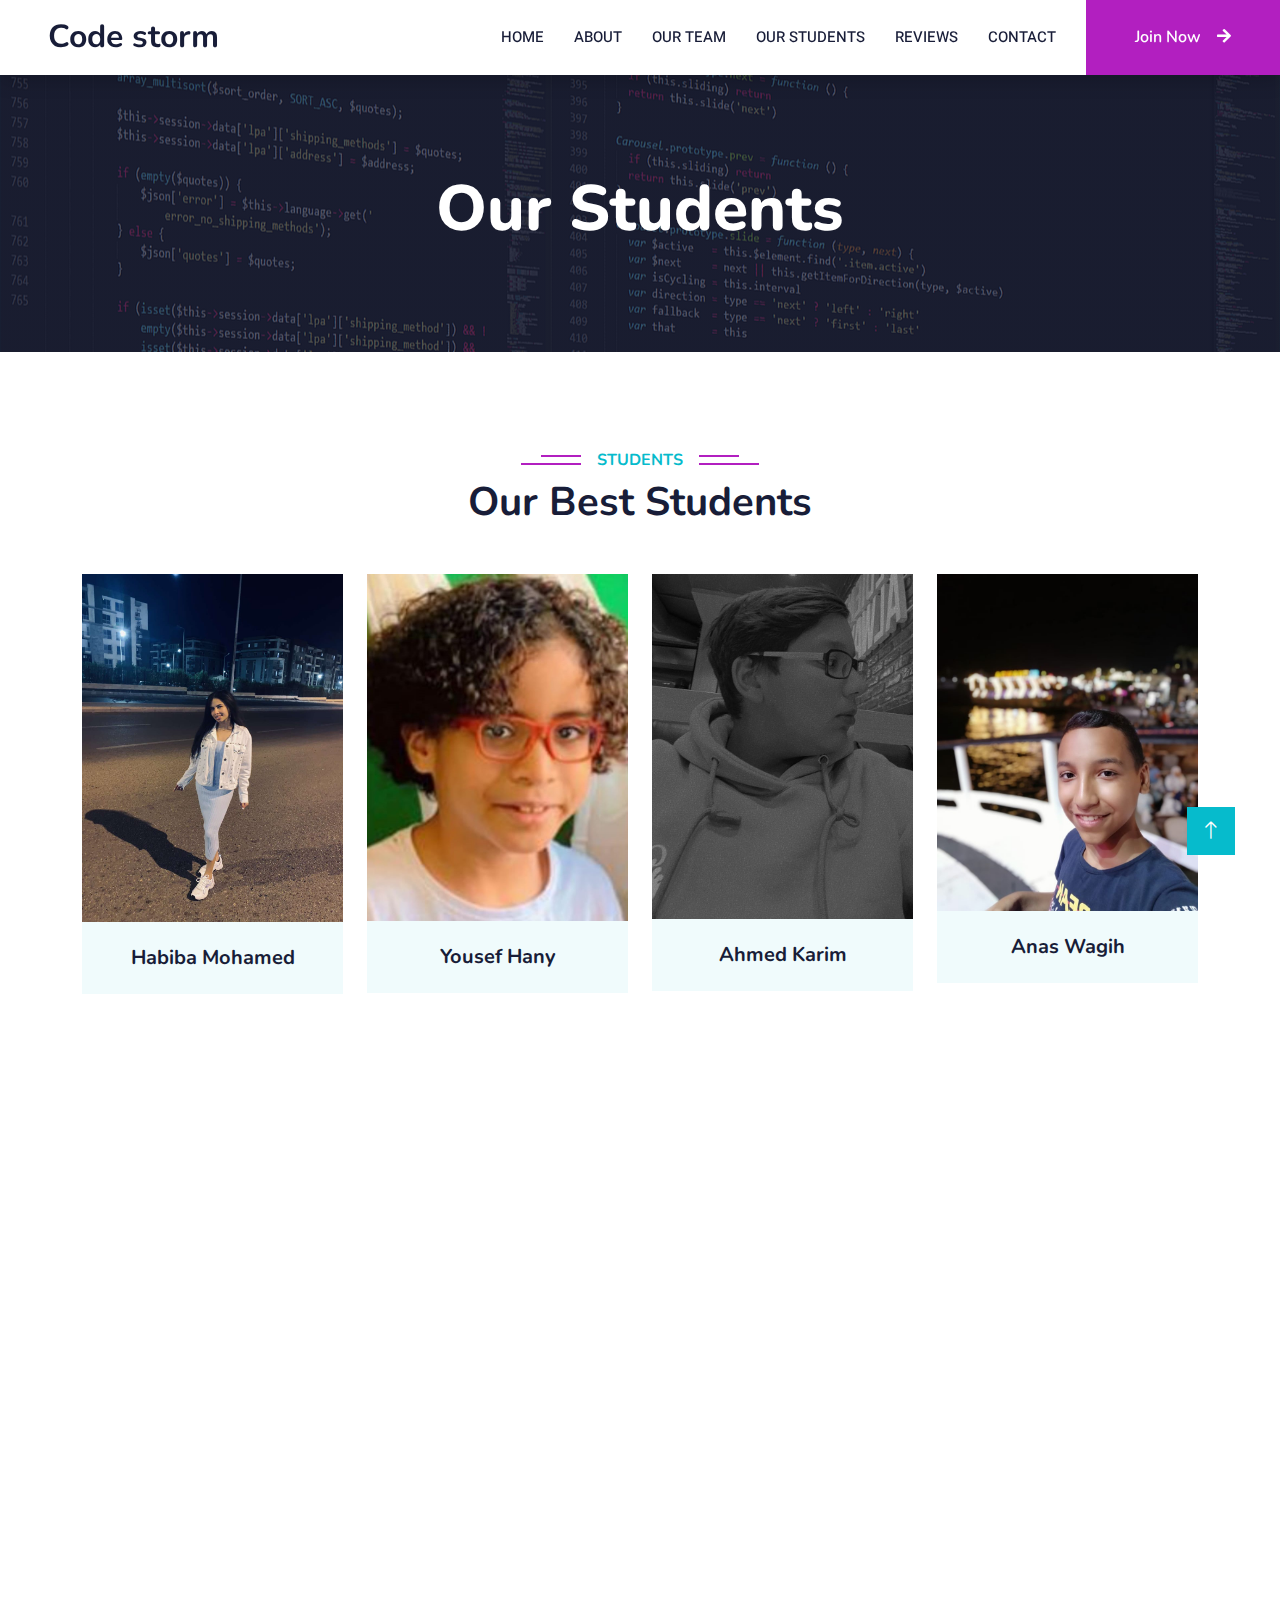
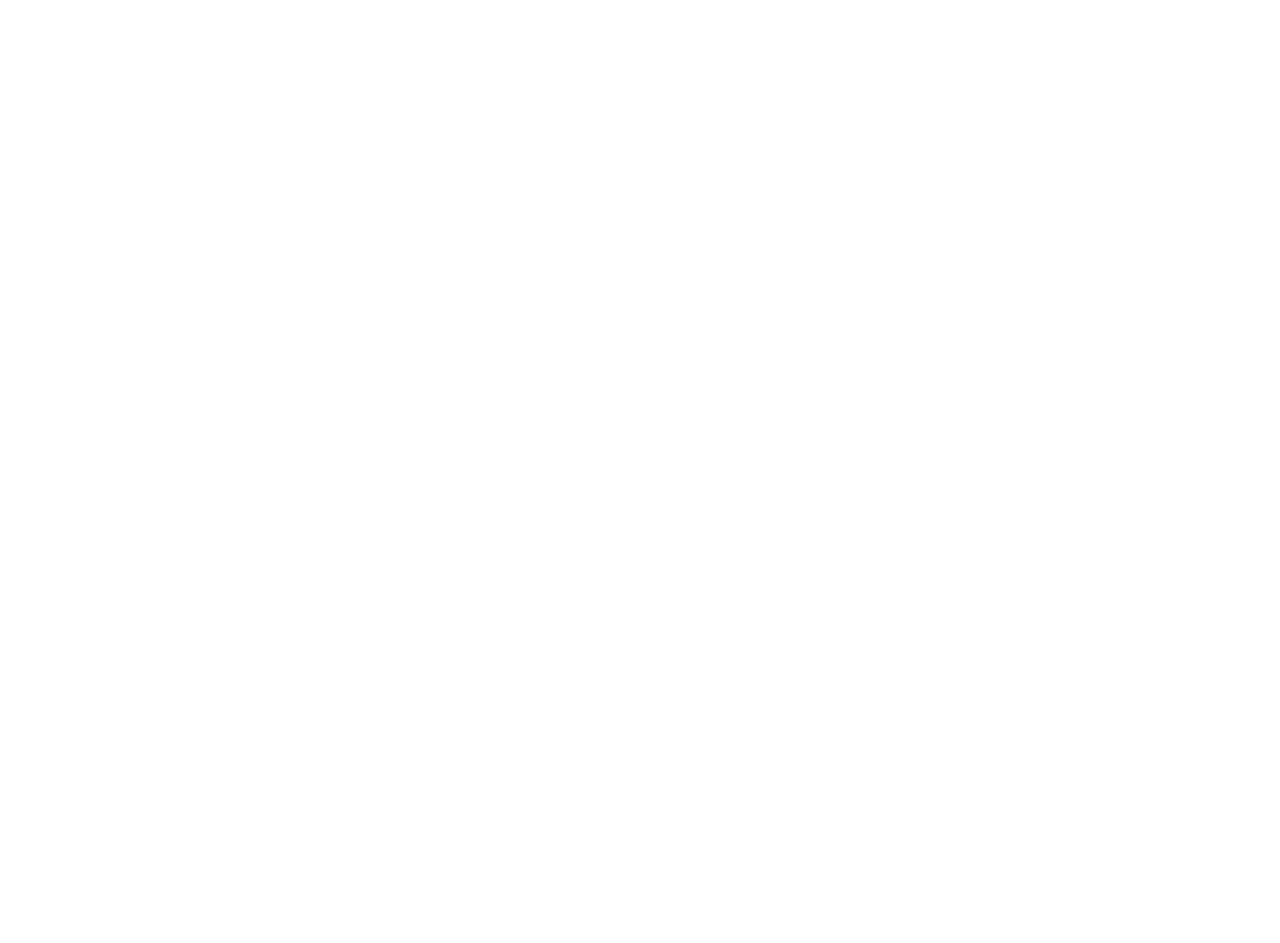
<file: OurStudents.html>
<!DOCTYPE html>
<html lang="en">

<head>
    <meta charset="utf-8">
    <title>Code Storm</title>
    <meta content="width=device-width, initial-scale=1.0" name="viewport">
    <meta content="" name="keywords">
    <meta content="" name="description">

    <!-- Favicon -->
    <link href="img/logo png.png" rel="icon">

    <!-- Google Web Fonts -->
    <link rel="preconnect" href="https://fonts.googleapis.com">
    <link rel="preconnect" href="https://fonts.gstatic.com" crossorigin>
    <link href="https://fonts.googleapis.com/css2?family=Heebo:wght@400;500;600&family=Nunito:wght@600;700;800&display=swap" rel="stylesheet">

    <!-- Icon Font Stylesheet -->
    <link href="https://cdnjs.cloudflare.com/ajax/libs/font-awesome/5.10.0/css/all.min.css" rel="stylesheet">
    <link href="https://cdn.jsdelivr.net/npm/bootstrap-icons@1.4.1/font/bootstrap-icons.css" rel="stylesheet">

    <!-- Libraries Stylesheet -->
    <link href="lib/animate/animate.min.css" rel="stylesheet">
    <link href="lib/owlcarousel/assets/owl.carousel.min.css" rel="stylesheet">

    <!-- Customized Bootstrap Stylesheet -->
    <link href="css/bootstrap.min.css" rel="stylesheet">

    <!-- Template Stylesheet -->
    <link href="css/style.css" rel="stylesheet">
</head>

<body>
    <!-- Spinner Start -->
    <div id="spinner" class="show bg-white position-fixed translate-middle w-100 vh-100 top-50 start-50 d-flex align-items-center justify-content-center">
        <div class="spinner-border text-primary" style="width: 3rem; height: 3rem;" role="status">
            <span class="sr-only">Loading...</span>
        </div>
    </div>
    <!-- Spinner End -->


    <!-- Navbar Start -->
    <nav class="navbar navbar-expand-lg bg-white navbar-light shadow sticky-top p-0">
        <a href="index.html" class="navbar-brand d-flex align-items-center px-4 px-lg-5">
            <h2 class="m-0 "> Code storm</h2>
        </a>
        <button type="button" class="navbar-toggler me-4" data-bs-toggle="collapse" data-bs-target="#navbarCollapse">
            <span class="navbar-toggler-icon"></span>
        </button>
        <div class="collapse navbar-collapse" id="navbarCollapse">
            <div class="navbar-nav ms-auto p-4 p-lg-0">
                <a href="index.html" class="nav-item nav-link active">Home</a>
                <a href="about.html" class="nav-item nav-link">About</a>
                <a href="team.html" class="nav-item nav-link active">Our Team</a>
                <a href="OurStudents.html" class="nav-item nav-link active">Our Students</a>
                <a href="testimonial.html" class="nav-item nav-link active">Reviews</a>
                    <a href="contact.html" class="nav-item nav-link">Contact</a>
                </div>
            </div>
            <a href="https://wa.link/cmefmz" class="btn btn-bg py-4 px-lg-5 d-none d-lg-block ">Join Now<i class="fa fa-arrow-right ms-3"></i></a>
        </div>
    </nav>
    <!-- Navbar End -->


    <!-- Header Start -->
    <div class="container-fluid bg-primary py-5 mb-5 page-header">
        <div class="container py-5">
            <div class="row justify-content-center">
                <div class="col-lg-10 text-center">
                    <h1 class="display-3 text-white animated slideInDown">Our Students</h1>
                </div>
            </div>
        </div>
    </div>
    <!-- Header End -->


    <div class="container-xxl py-5" style="text-align: center;">
        <div class="container">
            <div class="text-center wow fadeInUp" data-wow-delay="0.1s">
                <h6 class="section-title bg-white text-center text-primary px-3">Students</h6>
                <h1 class="mb-5">Our Best Students</h1>
            </div>
            <div class="row g-4">
                <div class="col-lg-3 col-md-6 wow fadeInUp" data-wow-delay="0.1s">
                    <div class="team-item bg-light">
                        <div class="overflow-hidden">
                            <img class="img-fluid" src="./students images/WhatsApp Image 2024-08-18 at 18.07.24_bb7396fe.jpg" alt="">
                        </div>
                       
                        <div class="text-center p-4">
                            <h5 class="mb-0">Habiba Mohamed</h5>
                        </div>
                    </div>
                </div>
                <div class="col-lg-3 col-md-6 wow fadeInUp" data-wow-delay="0.3s">
                    <div class="team-item bg-light">
                        <div class="overflow-hidden">
                            <img class="img-fluid" src="./students images/Yousef Hany.jpg" alt="">
                        </div>
                       
                        <div class="text-center p-4">
                            <h5 class="mb-0">Yousef Hany</h5>
                        </div>
                    </div>
                </div>
                <div class="col-lg-3 col-md-6 wow fadeInUp" data-wow-delay="0.5s">
                    <div class="team-item bg-light">
                        <div class="overflow-hidden">
                            <img class="img-fluid" src="./students images/Ahmed Karim.jpg" alt="">
                        </div>
                        
                        <div class="text-center p-4">
                            <h5 class="mb-0">Ahmed Karim</h5>
                        </div>
                    </div>
                </div>

                <div class="col-lg-3 col-md-6 wow fadeInUp" data-wow-delay="0.5s">
                    <div class="team-item bg-light">
                        <div class="overflow-hidden">
                            <img class="img-fluid" src="./students images/Anas Wagih.jpg" alt="">
                        </div>
                        
                        <div class="text-center p-4">
                            <h5 class="mb-0">Anas Wagih</h5>
                        </div>
                    </div>
                </div>
            </div>
            </div>

            <br><br><br>
            
            <div class="row g-4">
                <div class="col-lg-3 col-md-6 wow fadeInUp" data-wow-delay="0.1s">
                    <div class="team-item bg-light">
                        <div class="overflow-hidden">
                            <img class="img-fluid" src="./students images/Yousef Seddiq.jpg" alt="">
                        </div>
                        
                        <div class="text-center p-4">
                            <h5 class="mb-0">Yousef Seddiq</h5>
                        </div>
                    </div>
                </div>
                <div class="col-lg-3 col-md-6 wow fadeInUp" data-wow-delay="0.3s">
                    <div class="team-item bg-light">
                        <div class="overflow-hidden">
                            <img class="img-fluid" src="./students images/Fahd Alnagar.jpg" alt="">
                        </div>
                        
                        <div class="text-center p-4">
                            <h5 class="mb-0">Fahd Alnagar</h5>
                        </div>
                    </div>
                </div>
                <div class="col-lg-3 col-md-6 wow fadeInUp" data-wow-delay="0.5s">
                    <div class="team-item bg-light">
                        <div class="overflow-hidden">
                            <img class="img-fluid" src="./students images/Reem Akram.jpg" alt="">
                        </div>
                        
                        <div class="text-center p-4">
                            <h5 class="mb-0">Reem Akram</h5>
                        </div>
                    </div>
                </div>

                <div class="col-lg-3 col-md-6 wow fadeInUp" data-wow-delay="0.5s">
                    <div class="team-item bg-light">
                        <div class="overflow-hidden">
                            <img class="img-fluid" src="./students images/Moaz Hany.jpg" alt="">
                        </div>
                        
                        <div class="text-center p-4">
                            <h5 class="mb-0">Moaz Hany</h5>
                        </div>
                    </div>
                </div>

                <div class="col-lg-3 col-md-6 wow fadeInUp" data-wow-delay="0.5s">
                    <div class="team-item bg-light">
                        <div class="overflow-hidden">
                            <img class="img-fluid" src="./students images/Mohamed Ashraf.jpg" alt="">
                        </div>
                        
                        <div class="text-center p-4">
                            <h5 class="mb-0">Mohamed Ashraf</h5>
                        </div>
                    </div>
                </div>


                <div class="col-lg-3 col-md-6 wow fadeInUp" data-wow-delay="0.5s">
                    <div class="team-item bg-light">
                        <div class="overflow-hidden">
                            <img class="img-fluid" src="./students images/Yassin naim.jpg" alt="">
                        </div>
                        
                        <div class="text-center p-4">
                            <h5 class="mb-0">Yassin Naim</h5>
                        </div>
                    </div>
                </div>

                <div class="col-lg-3 col-md-6 wow fadeInUp" data-wow-delay="0.5s">
                    <div class="team-item bg-light">
                        <div class="overflow-hidden">
                            <img class="img-fluid" src="./students images/mahmoud.jpg" alt="">
                        </div>
                        
                        <div class="text-center p-4">
                            <h5 class="mb-0">Mahmoud</h5>
                        </div>
                    </div>
                </div>
            </div>
            </div>
            

            



        </div>
    </div>
</div>

            </div>

            

            </div>
        </div>
    </div>

    
    <!-- Team End -->
        

    <!-- Footer Start -->
    <div class="container-fluid bg-dark text-light footer pt-5 mt-5 wow fadeIn" data-wow-delay="0.1s">
        <div class="container py-5">
            <div class="row g-5">
                <div class="col-lg-3 col-md-6">
                    <h4 class="text-white mb-3">Quick Link</h4>
                    <a class="btn btn-link" href="about.html">About Us</a>
                    <a class="btn btn-link" href="contact.html">Contact Us</a>
                    
                </div>
                <div class="col-lg-3 col-md-6">
                    <h4 class="text-white mb-3">Contact</h4>
                    <p class="mb-2"><i class="fa fa-map-marker-alt me-3"></i>6 of october</p>
                    <p class="mb-2"><i class="fa fa-phone-alt me-3"></i>+201104453396</p>
                    <p class="mb-2"><i class="fa fa-envelope me-3"></i>codestorm6@gmail.com</p>
                    <div class="d-flex pt-2">
                        
                        <a target="_blank" class="btn btn-outline-light btn-social" href="https://www.facebook.com/profile.php?id=61554685992193"><i class="fab fa-facebook-f"></i></a>
                        <a target="_blank" class="btn btn-outline-light btn-social" href="https://youtube.com/@codestorm6?si=_Xe4IhlLoOwSgIqW"><i class="fab fa-youtube"></i></a>
                        
                    </div>
                </div>
                
            </div>
        </div>
        <div class="container">
            <div class="copyright">
                <div class="row">
                    <div class="col-md-6 text-center text-md-start mb-3 mb-md-0">
                        &copy; <a class="border-bottom" href="#">Code Storm</a>, All Right Reserved.

                        <!--/*** This template is free as long as you keep the footer author’s credit link/attribution link/backlink. If you'd like to use the template without the footer author’s credit link/attribution link/backlink, you can purchase the Credit Removal License from "https://htmlcodex.com/credit-removal". Thank you for your support. ***/-->
                        Designed By <a class="border-bottom" href="https://htmlcodex.com">Ahmed Siddeq</a><br><br>
                        <!-- Distributed By <a class="border-bottom" href="https://themewagon.com">ThemeWagon</a> -->
                    </div>
                    <div class="col-md-6 text-center text-md-end">
                        <div class="footer-menu">
                            <a href="">Home</a>
                            <a href="">Cookies</a>
                            <a href="">Help</a>
                            <a href="">FQAs</a>
                        </div>
                    </div>
                </div>
            </div>
        </div>
    </div>
    <!-- Footer End -->


    <!-- Back to Top -->
    <a href="#" class="btn btn-lg btn-primary btn-lg-square back-to-top"><i class="bi bi-arrow-up"></i></a>


    <!-- JavaScript Libraries -->
    <script src="https://code.jquery.com/jquery-3.4.1.min.js"></script>
    <script src="https://cdn.jsdelivr.net/npm/bootstrap@5.0.0/dist/js/bootstrap.bundle.min.js"></script>
    <script src="lib/wow/wow.min.js"></script>
    <script src="lib/easing/easing.min.js"></script>
    <script src="lib/waypoints/waypoints.min.js"></script>
    <script src="lib/owlcarousel/owl.carousel.min.js"></script>

    <!-- Template Javascript -->
    <script src="js/main.js"></script>
</body>

</html>
</file>
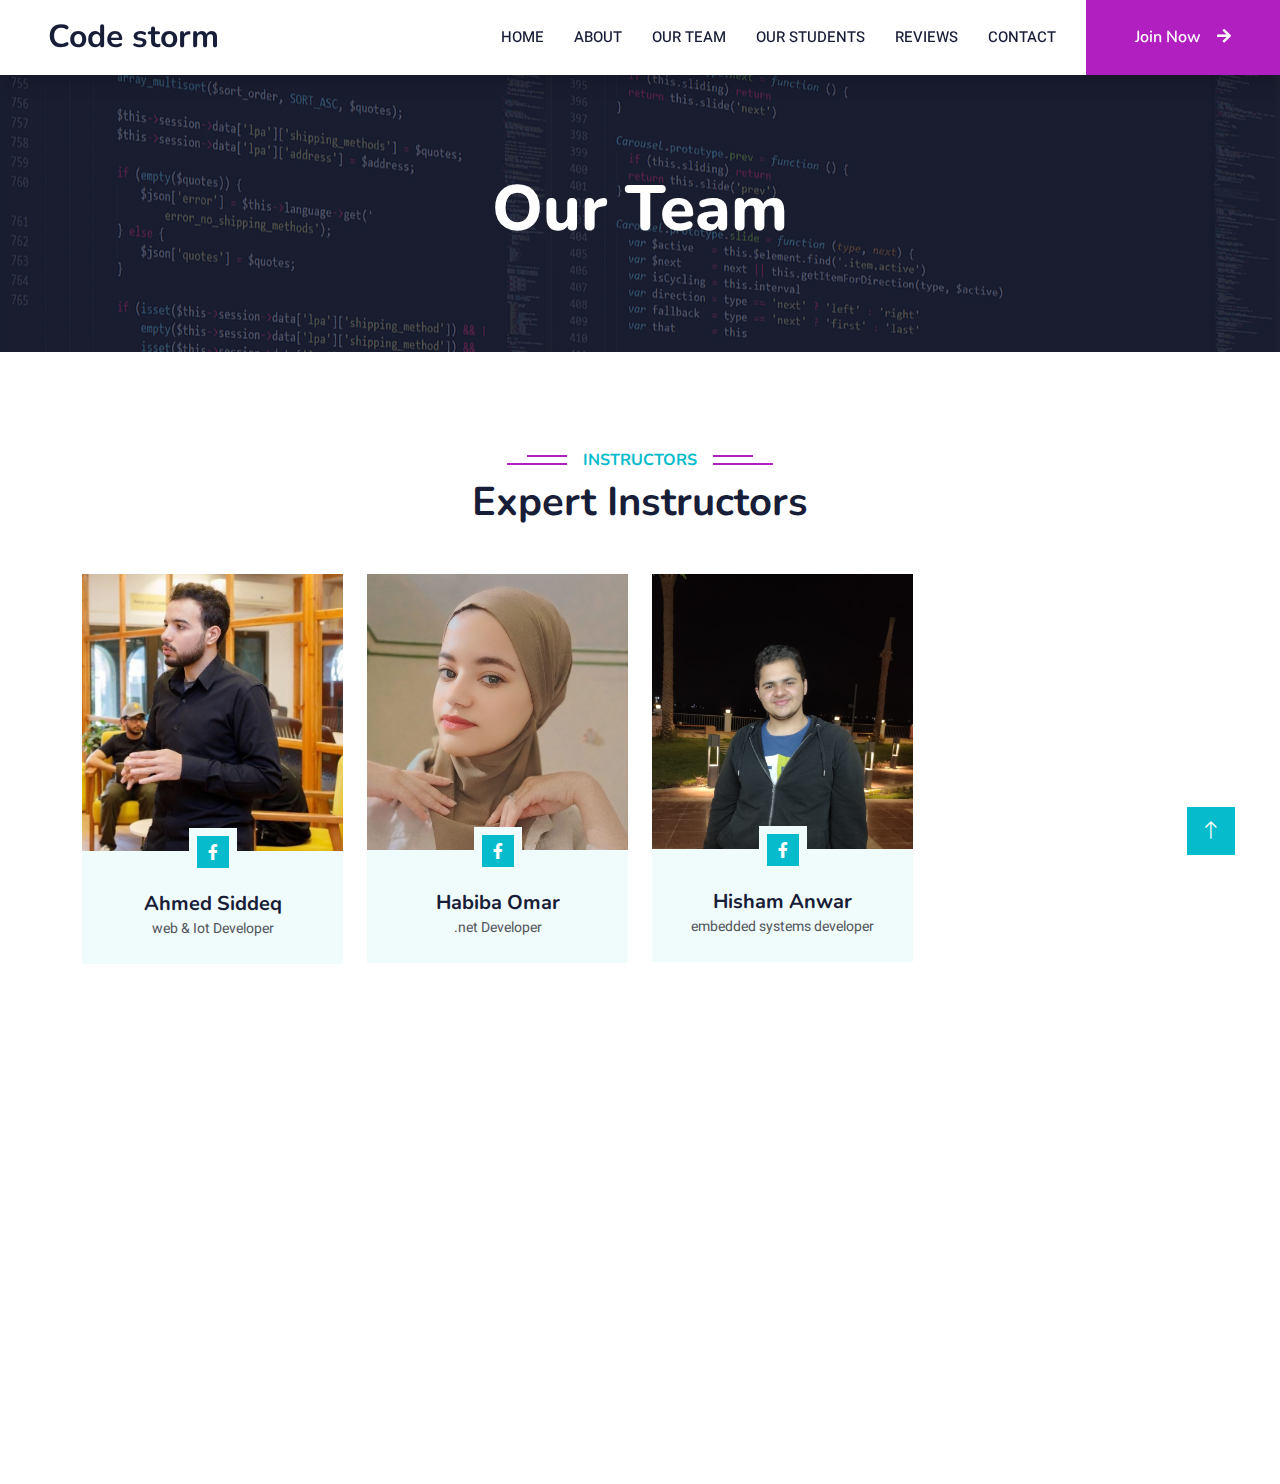
<file: team.html>
<!DOCTYPE html>
<html lang="en">

<head>
    <meta charset="utf-8">
    <title>Code Storm</title>
    <meta content="width=device-width, initial-scale=1.0" name="viewport">
    <meta content="" name="keywords">
    <meta content="" name="description">

    <!-- Favicon -->
    <link href="img/logo png.png" rel="icon">

    <!-- Google Web Fonts -->
    <link rel="preconnect" href="https://fonts.googleapis.com">
    <link rel="preconnect" href="https://fonts.gstatic.com" crossorigin>
    <link href="https://fonts.googleapis.com/css2?family=Heebo:wght@400;500;600&family=Nunito:wght@600;700;800&display=swap" rel="stylesheet">

    <!-- Icon Font Stylesheet -->
    <link href="https://cdnjs.cloudflare.com/ajax/libs/font-awesome/5.10.0/css/all.min.css" rel="stylesheet">
    <link href="https://cdn.jsdelivr.net/npm/bootstrap-icons@1.4.1/font/bootstrap-icons.css" rel="stylesheet">

    <!-- Libraries Stylesheet -->
    <link href="lib/animate/animate.min.css" rel="stylesheet">
    <link href="lib/owlcarousel/assets/owl.carousel.min.css" rel="stylesheet">

    <!-- Customized Bootstrap Stylesheet -->
    <link href="css/bootstrap.min.css" rel="stylesheet">

    <!-- Template Stylesheet -->
    <link href="css/style.css" rel="stylesheet">
</head>

<body>
    <!-- Spinner Start -->
    <div id="spinner" class="show bg-white position-fixed translate-middle w-100 vh-100 top-50 start-50 d-flex align-items-center justify-content-center">
        <div class="spinner-border text-primary" style="width: 3rem; height: 3rem;" role="status">
            <span class="sr-only">Loading...</span>
        </div>
    </div>
    <!-- Spinner End -->


    <!-- Navbar Start -->
    <nav class="navbar navbar-expand-lg bg-white navbar-light shadow sticky-top p-0">
        <a href="index.html" class="navbar-brand d-flex align-items-center px-4 px-lg-5">
            <h2 class="m-0 "> <!--<i class="fa fa-book me-3"></i> --> Code storm</h2>
        </a>
        <button type="button" class="navbar-toggler me-4" data-bs-toggle="collapse" data-bs-target="#navbarCollapse">
            <span class="navbar-toggler-icon"></span>
        </button>
        <div class="collapse navbar-collapse" id="navbarCollapse">
            <div class="navbar-nav ms-auto p-4 p-lg-0">
                <a href="index.html" class="nav-item nav-link active">Home</a>
                <a href="about.html" class="nav-item nav-link">About</a>
                <a href="team.html" class="nav-item nav-link active">Our Team</a>
                <a href="OurStudents.html" class="nav-item nav-link active">Our Students</a>
                <a href="testimonial.html" class="nav-item nav-link active">Reviews</a>
                    <a href="contact.html" class="nav-item nav-link">Contact</a>
                </div>
            </div>
            <a href="https://wa.link/cmefmz" class="btn btn-bg py-4 px-lg-5 d-none d-lg-block ">Join Now<i class="fa fa-arrow-right ms-3"></i></a>
        </div>
    </nav>
    <!-- Navbar End -->


    <!-- Header Start -->
    <div class="container-fluid bg-primary py-5 mb-5 page-header">
        <div class="container py-5">
            <div class="row justify-content-center">
                <div class="col-lg-10 text-center">
                    <h1 class="display-3 text-white animated slideInDown">Our Team</h1>
                    <!-- <nav aria-label="breadcrumb">
                        <ol class="breadcrumb justify-content-center">
                            <li class="breadcrumb-item"><a class="text-white" href="#">Home</a></li>
                            <li class="breadcrumb-item"><a class="text-white" href="#">Pages</a></li>
                            <li class="breadcrumb-item text-white active" aria-current="page">Team</li>
                        </ol>
                    </nav> -->
                </div>
            </div>
        </div>
    </div>
    <!-- Header End -->


    <div class="container-xxl py-5" style="text-align: center;">
        <div class="container">
            <div class="text-center wow fadeInUp" data-wow-delay="0.1s">
                <h6 class="section-title bg-white text-center text-primary px-3">Instructors</h6>
                <h1 class="mb-5">Expert Instructors</h1>
            </div>
            <div class="row g-4">
                <div class="col-lg-3 col-md-6 wow fadeInUp" data-wow-delay="0.1s">
                    <div class="team-item bg-light">
                        <div class="overflow-hidden">
                            <img class="img-fluid" src="img/335007090_865710707863268_3694058174518498232_n.jpg" alt="">
                        </div>
                        <div class="position-relative d-flex justify-content-center" style="margin-top: -23px;">
                            <div class="bg-light d-flex justify-content-center pt-2 px-1">
                                <a target="_blank" class="btn btn-sm-square btn-primary mx-1" href="https://www.facebook.com/profile.php?id=100082761409952"><i class="fab fa-facebook-f"></i></a>
                                <!-- <a class="btn btn-sm-square btn-primary mx-1" href=""><i class="fab fa-twitter"></i></a>
                                <a class="btn btn-sm-square btn-primary mx-1" href=""><i class="fab fa-instagram"></i></a> -->
                            </div>
                        </div>
                        <div class="text-center p-4">
                            <h5 class="mb-0">Ahmed Siddeq</h5>
                            <small>web & Iot Developer</small>
                        </div>
                    </div>
                </div>
                <div class="col-lg-3 col-md-6 wow fadeInUp" data-wow-delay="0.3s">
                    <div class="team-item bg-light">
                        <div class="overflow-hidden">
                            <img class="img-fluid" src="img/WhatsApp Image 2024-08-05 at 11.14.35_a91d93fa.jpg" alt="">
                        </div>
                        <div class="position-relative d-flex justify-content-center" style="margin-top: -23px;">
                            <div class="bg-light d-flex justify-content-center pt-2 px-1">
                                <a target="_blank" class="btn btn-sm-square btn-primary mx-1" href="https://www.facebook.com/boba.moh.50"><i class="fab fa-facebook-f"></i></a>
                                <!-- <a class="btn btn-sm-square btn-primary mx-1" href=""><i class="fab fa-twitter"></i></a>
                                <a class="btn btn-sm-square btn-primary mx-1" href=""><i class="fab fa-instagram"></i></a> -->
                            </div>
                        </div>
                        <div class="text-center p-4">
                            <h5 class="mb-0">Habiba Omar</h5>
                            <small>.net Developer</small>
                        </div>
                    </div>
                </div>
                <div class="col-lg-3 col-md-6 wow fadeInUp" data-wow-delay="0.5s">
                    <div class="team-item bg-light">
                        <div class="overflow-hidden">
                            <img class="img-fluid" src="img/WhatsApp Image 2024-08-05 at 11.10.50_8cb0089e.jpg" alt="">
                        </div>
                        <div class="position-relative d-flex justify-content-center" style="margin-top: -23px;">
                            <div class="bg-light d-flex justify-content-center pt-2 px-1">
                                <a target="_blank" class="btn btn-sm-square btn-primary mx-1" href="https://www.facebook.com/profile.php?id=100003587390677"><i class="fab fa-facebook-f"></i></a>
                                <!-- <a class="btn btn-sm-square btn-primary mx-1" href=""><i class="fab fa-twitter"></i></a>
                                <a class="btn btn-sm-square btn-primary mx-1" href=""><i class="fab fa-instagram"></i></a> -->
                            </div>
                        </div>
                        <div class="text-center p-4">
                            <h5 class="mb-0">Hisham Anwar</h5>
                            <small>embedded systems developer</small>
                        </div>
                    </div>
                </div>
            </div>
        </div>
    </div>
    <!-- Team End -->
        

    <!-- Footer Start -->
    <div class="container-fluid bg-dark text-light footer pt-5 mt-5 wow fadeIn" data-wow-delay="0.1s">
        <div class="container py-5">
            <div class="row g-5">
                <div class="col-lg-3 col-md-6">
                    <h4 class="text-white mb-3">Quick Link</h4>
                    <a class="btn btn-link" href="about.html">About Us</a>
                    <a class="btn btn-link" href="contact.html">Contact Us</a>
                    <!-- <a class="btn btn-link" href="">Privacy Policy</a>
                    <a class="btn btn-link" href="">Terms & Condition</a>
                    <a class="btn btn-link" href="">FAQs & Help</a> -->
                </div>
                <div class="col-lg-3 col-md-6">
                    <h4 class="text-white mb-3">Contact</h4>
                    <p class="mb-2"><i class="fa fa-map-marker-alt me-3"></i>6 of october</p>
                    <p class="mb-2"><i class="fa fa-phone-alt me-3"></i>+201104453396</p>
                    <p class="mb-2"><i class="fa fa-envelope me-3"></i>codestorm6@gmail.com</p>
                    <div class="d-flex pt-2">
                        <!-- <a class="btn btn-outline-light btn-social" href=""><i class="fab fa-twitter"></i></a> -->
                        <a target="_blank" class="btn btn-outline-light btn-social" href="https://www.facebook.com/profile.php?id=61554685992193"><i class="fab fa-facebook-f"></i></a>
                        <a target="_blank" class="btn btn-outline-light btn-social" href="https://youtube.com/@codestorm6?si=_Xe4IhlLoOwSgIqW"><i class="fab fa-youtube"></i></a>
                        <!-- <a class="btn btn-outline-light btn-social" href=""><i class="fab fa-linkedin-in"></i></a> -->
                    </div>
                </div>
                <!-- <div class="col-lg-3 col-md-6">
                    <h4 class="text-white mb-3">Gallery</h4>
                    <div class="row g-2 pt-2">
                        <div class="col-4">
                            <img class="img-fluid bg-light p-1" src="img/course-1.jpg" alt="">
                        </div>
                        <div class="col-4">
                            <img class="img-fluid bg-light p-1" src="img/course-2.jpg" alt="">
                        </div>
                        <div class="col-4">
                            <img class="img-fluid bg-light p-1" src="img/course-3.jpg" alt="">
                        </div>
                        <div class="col-4">
                            <img class="img-fluid bg-light p-1" src="img/course-2.jpg" alt="">
                        </div>
                        <div class="col-4">
                            <img class="img-fluid bg-light p-1" src="img/course-3.jpg" alt="">
                        </div>
                        <div class="col-4">
                            <img class="img-fluid bg-light p-1" src="img/course-1.jpg" alt="">
                        </div>
                    </div>
                </div> -->
                <!-- <div class="col-lg-3 col-md-6">
                    <h4 class="text-white mb-3">mail us</h4>
                    <p>send an email to us</p>
                    <div class="position-relative mx-auto" style="max-width: 400px;">
                        <input class="form-control border-0 w-100 py-3 ps-4 pe-5" type="text" placeholder="Your email">
                        <button type="button" class="btn btn-primary py-2 position-absolute top-0 end-0 mt-2 me-2">send</button>
                    </div>
                </div> -->
            </div>
        </div>
        <div class="container">
            <div class="copyright">
                <div class="row">
                    <div class="col-md-6 text-center text-md-start mb-3 mb-md-0">
                        &copy; <a class="border-bottom" href="#">Code Storm</a>, All Right Reserved.

                        <!--/*** This template is free as long as you keep the footer author’s credit link/attribution link/backlink. If you'd like to use the template without the footer author’s credit link/attribution link/backlink, you can purchase the Credit Removal License from "https://htmlcodex.com/credit-removal". Thank you for your support. ***/-->
                        Designed By <a class="border-bottom" href="https://htmlcodex.com">Ahmed Siddeq</a><br><br>
                        <!-- Distributed By <a class="border-bottom" href="https://themewagon.com">ThemeWagon</a> -->
                    </div>
                    <div class="col-md-6 text-center text-md-end">
                        <div class="footer-menu">
                            <a href="">Home</a>
                            <a href="">Cookies</a>
                            <a href="">Help</a>
                            <a href="">FQAs</a>
                        </div>
                    </div>
                </div>
            </div>
        </div>
    </div>
    <!-- Footer End -->


    <!-- Back to Top -->
    <a href="#" class="btn btn-lg btn-primary btn-lg-square back-to-top"><i class="bi bi-arrow-up"></i></a>


    <!-- JavaScript Libraries -->
    <script src="https://code.jquery.com/jquery-3.4.1.min.js"></script>
    <script src="https://cdn.jsdelivr.net/npm/bootstrap@5.0.0/dist/js/bootstrap.bundle.min.js"></script>
    <script src="lib/wow/wow.min.js"></script>
    <script src="lib/easing/easing.min.js"></script>
    <script src="lib/waypoints/waypoints.min.js"></script>
    <script src="lib/owlcarousel/owl.carousel.min.js"></script>

    <!-- Template Javascript -->
    <script src="js/main.js"></script>
</body>

</html>
</file>
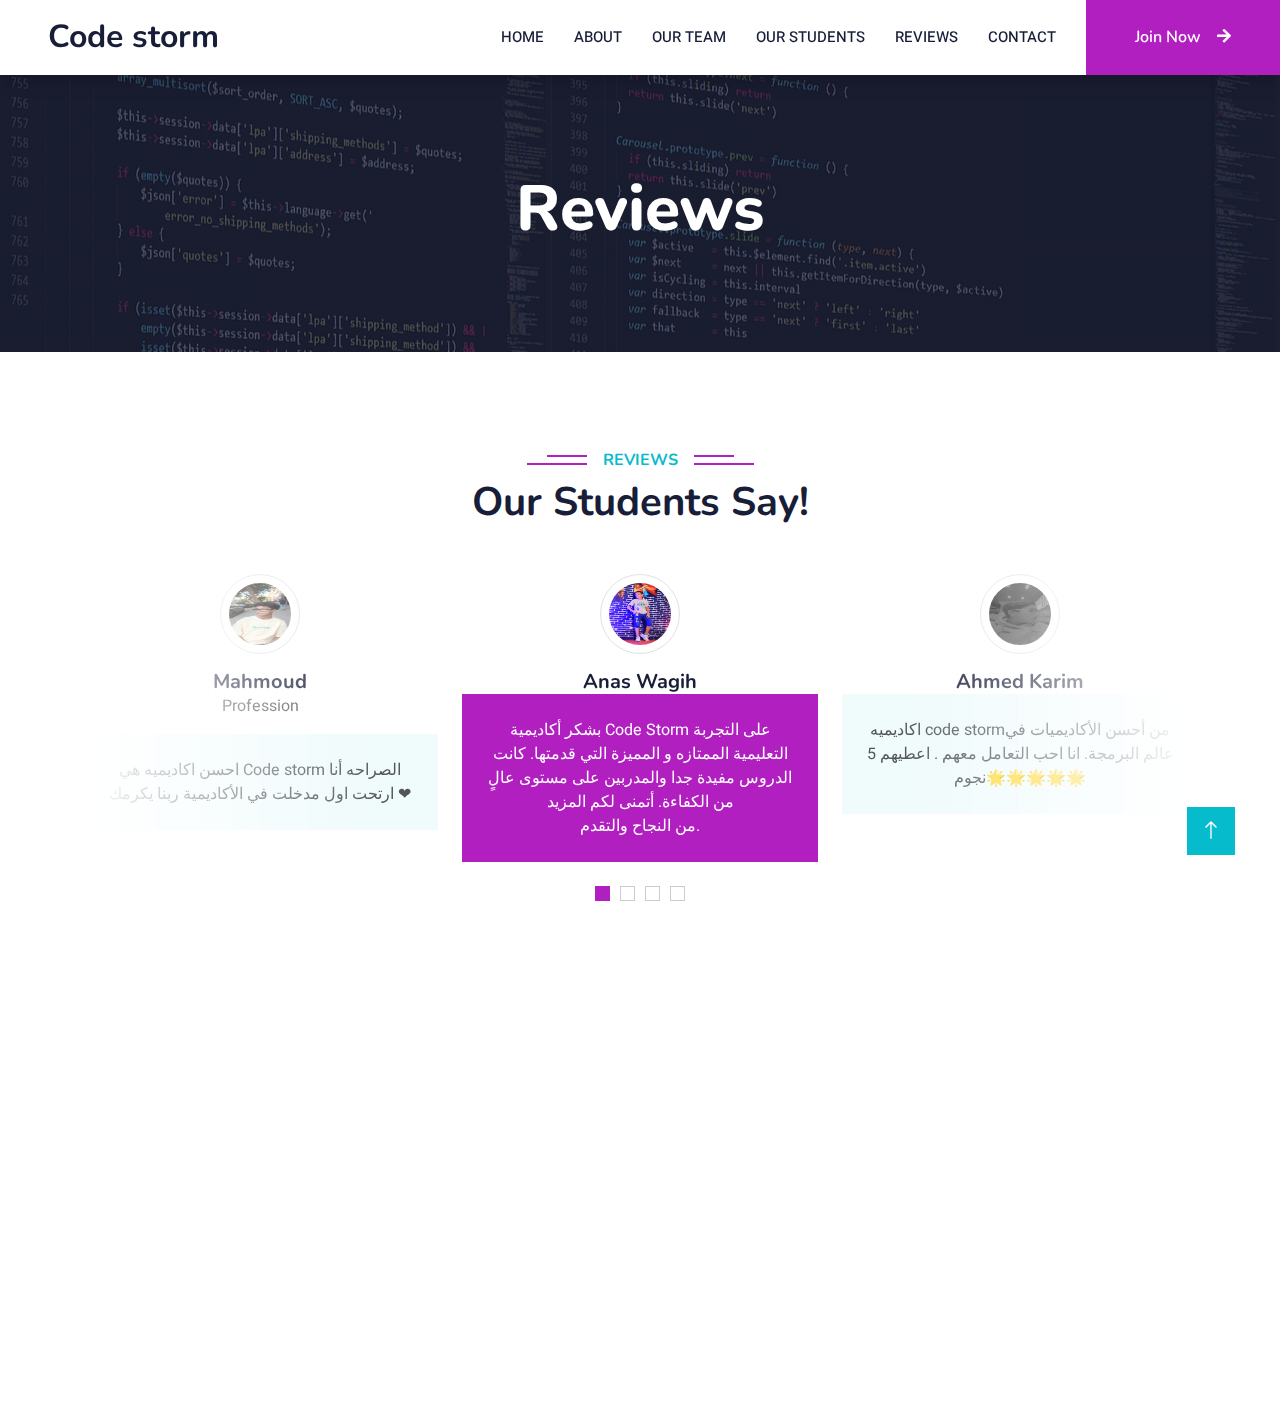
<file: testimonial.html>
<!DOCTYPE html>
<html lang="en">

<head>
    <meta charset="utf-8">
    <title>Code Storm</title>
    <meta content="width=device-width, initial-scale=1.0" name="viewport">
    <meta content="" name="keywords">
    <meta content="" name="description">

    <!-- Favicon -->
    <link href="img/logo png.png" rel="icon">

    <!-- Google Web Fonts -->
    <link rel="preconnect" href="https://fonts.googleapis.com">
    <link rel="preconnect" href="https://fonts.gstatic.com" crossorigin>
    <link href="https://fonts.googleapis.com/css2?family=Heebo:wght@400;500;600&family=Nunito:wght@600;700;800&display=swap" rel="stylesheet">

    <!-- Icon Font Stylesheet -->
    <link href="https://cdnjs.cloudflare.com/ajax/libs/font-awesome/5.10.0/css/all.min.css" rel="stylesheet">
    <link href="https://cdn.jsdelivr.net/npm/bootstrap-icons@1.4.1/font/bootstrap-icons.css" rel="stylesheet">

    <!-- Libraries Stylesheet -->
    <link href="lib/animate/animate.min.css" rel="stylesheet">
    <link href="lib/owlcarousel/assets/owl.carousel.min.css" rel="stylesheet">

    <!-- Customized Bootstrap Stylesheet -->
    <link href="css/bootstrap.min.css" rel="stylesheet">

    <!-- Template Stylesheet -->
    <link href="css/style.css" rel="stylesheet">
</head>

<body>
    <!-- Spinner Start -->
    <div id="spinner" class="show bg-white position-fixed translate-middle w-100 vh-100 top-50 start-50 d-flex align-items-center justify-content-center">
        <div class="spinner-border text-primary" style="width: 3rem; height: 3rem;" role="status">
            <span class="sr-only">Loading...</span>
        </div>
    </div>
    <!-- Spinner End -->


    <!-- Navbar Start -->
    <nav class="navbar navbar-expand-lg bg-white navbar-light shadow sticky-top p-0">
        <a href="index.html" class="navbar-brand d-flex align-items-center px-4 px-lg-5">
            <h2 class="m-0 "> <!--<i class="fa fa-book me-3"></i> --> Code storm</h2>
        </a>
        <button type="button" class="navbar-toggler me-4" data-bs-toggle="collapse" data-bs-target="#navbarCollapse">
            <span class="navbar-toggler-icon"></span>
        </button>
        <div class="collapse navbar-collapse" id="navbarCollapse">
            <div class="navbar-nav ms-auto p-4 p-lg-0">
                <a href="index.html" class="nav-item nav-link active">Home</a>
                <a href="about.html" class="nav-item nav-link">About</a>
                <a href="team.html" class="nav-item nav-link active">Our Team</a>
                <a href="OurStudents.html" class="nav-item nav-link active">Our Students</a>
                <a href="testimonial.html" class="nav-item nav-link active">Reviews</a>
                    <a href="contact.html" class="nav-item nav-link">Contact</a>
                </div>
            </div>
            <a href="https://wa.link/cmefmz" class="btn btn-bg py-4 px-lg-5 d-none d-lg-block ">Join Now<i class="fa fa-arrow-right ms-3"></i></a>
        </div>
    </nav>
    <!-- Navbar End -->


    <!-- Header Start -->
    <div class="container-fluid bg-primary py-5 mb-5 page-header">
        <div class="container py-5">
            <div class="row justify-content-center">
                <div class="col-lg-10 text-center">
                    <h1 class="display-3 text-white animated slideInDown">Reviews</h1>
                    <!-- <nav aria-label="breadcrumb">
                        <ol class="breadcrumb justify-content-center">
                            <li class="breadcrumb-item"><a class="text-white" href="#">Home</a></li>
                            <li class="breadcrumb-item"><a class="text-white" href="#">Pages</a></li>
                            <li class="breadcrumb-item text-white active" aria-current="page">Reviews</li>
                        </ol>
                    </nav> -->
                </div>
            </div>
        </div>
    </div>
    <!-- Header End -->


        <!-- Testimonial Start -->
        <div class="container-xxl py-5 wow fadeInUp" data-wow-delay="0.1s">
            <div class="container" >
                <div class="text-center">
                    <h6 class="section-title bg-white text-center text-primary px-3">Reviews</h6>
                    <h1 class="mb-5">Our Students Say!</h1>
                </div>
                <div class="owl-carousel testimonial-carousel position-relative">
                    <div class="testimonial-item text-center">
                        <img class="border rounded-circle p-2 mx-auto mb-3" src="img/WhatsApp Image 2024-08-05 at 12.13.29_15ce4ac0.jpg" style="width: 80px; height: 80px;">
                        <h5 class="mb-0">Anas Wagih</h5>
                        <!-- <p>Profession</p> -->
                        <div class="testimonial-text bg-light text-center p-4">
                        <p class="mb-0">بشكر أكاديمية Code Storm على التجربة التعليمية الممتازه و المميزة التي قدمتها. كانت الدروس مفيدة جدا والمدربين على مستوى عالٍ من الكفاءة. أتمنى لكم المزيد من النجاح والتقدم.
                        </p>
                        </div>
                    </div>
                    <div class="testimonial-item text-center">
                        <img class="border rounded-circle p-2 mx-auto mb-3" src="img/review2.jpg" style="width: 80px; height: 80px;">
                        <h5 class="mb-0">Ahmed Karim</h5>
                        <!-- <p>Profession</p> -->
                        <div class="testimonial-text bg-light text-center p-4">
                        <p class="mb-0">اكاديميه code stormمن أحسن الأكاديميات في عالم البرمجة. انا احب التعامل معهم . اعطيهم 5 نجوم🌟🌟🌟🌟🌟</p>
                        </div>
                    </div>
                    <div class="testimonial-item text-center">
                        <img class="border rounded-circle p-2 mx-auto mb-3" src="img/review3.jpg" style="width: 80px; height: 80px;">
                        <h5 class="mb-0">Moaz </h5>
                        <!-- <p>Profession</p> -->
                        <div class="testimonial-text bg-light text-center p-4">
                        <p class="mb-0">شكرا الاكاديمية يعني هيا الي علمتني كل حاجة وانا لو رجع بيا الزمن هردلها هذا الجميل و لولاها انا كان زماني مش عارف اي لغة من Html CSS JS </p>
                        </div>
                    </div>
                    <div class="testimonial-item text-center">
                        <img class="border rounded-circle p-2 mx-auto mb-3" src="img/review4.jpg" style="width: 80px; height: 80px;">
                        <h5 class="mb-0">Mahmoud</h5>
                        <p>Profession</p>
                        <div class="testimonial-text bg-light text-center p-4">
                        <p class="mb-0">احسن اكاديميه هي Code storm الصراحه أنا ارتحت اول مدخلت في الأكاديمية ربنا يكرمك ❤</p>
                        </div>
                    </div>
                </div>
            </div>
        </div>
        <!-- Testimonial End -->
        

    <!-- Footer Start -->
    <div class="container-fluid bg-dark text-light footer pt-5 mt-5 wow fadeIn" data-wow-delay="0.1s">
        <div class="container py-5">
            <div class="row g-5">
                <div class="col-lg-3 col-md-6">
                    <h4 class="text-white mb-3">Quick Link</h4>
                    <a class="btn btn-link" href="about.html">About Us</a>
                    <a class="btn btn-link" href="contact.html">Contact Us</a>
                    <!-- <a class="btn btn-link" href="">Privacy Policy</a>
                    <a class="btn btn-link" href="">Terms & Condition</a>
                    <a class="btn btn-link" href="">FAQs & Help</a> -->
                </div>
                <div class="col-lg-3 col-md-6">
                    <h4 class="text-white mb-3">Contact</h4>
                    <p class="mb-2"><i class="fa fa-map-marker-alt me-3"></i>6 of october</p>
                    <p class="mb-2"><i class="fa fa-phone-alt me-3"></i>+201104453396</p>
                    <p class="mb-2"><i class="fa fa-envelope me-3"></i>codestorm6@gmail.com</p>
                    <div class="d-flex pt-2">
                        <!-- <a class="btn btn-outline-light btn-social" href=""><i class="fab fa-twitter"></i></a> -->
                        <a target="_blank" class="btn btn-outline-light btn-social" href="https://www.facebook.com/profile.php?id=61554685992193"><i class="fab fa-facebook-f"></i></a>
                        <a target="_blank" class="btn btn-outline-light btn-social" href="https://youtube.com/@codestorm6?si=_Xe4IhlLoOwSgIqW"><i class="fab fa-youtube"></i></a>
                        <!-- <a class="btn btn-outline-light btn-social" href=""><i class="fab fa-linkedin-in"></i></a> -->
                    </div>
                </div>
                <!-- <div class="col-lg-3 col-md-6">
                    <h4 class="text-white mb-3">Gallery</h4>
                    <div class="row g-2 pt-2">
                        <div class="col-4">
                            <img class="img-fluid bg-light p-1" src="img/course-1.jpg" alt="">
                        </div>
                        <div class="col-4">
                            <img class="img-fluid bg-light p-1" src="img/course-2.jpg" alt="">
                        </div>
                        <div class="col-4">
                            <img class="img-fluid bg-light p-1" src="img/course-3.jpg" alt="">
                        </div>
                        <div class="col-4">
                            <img class="img-fluid bg-light p-1" src="img/course-2.jpg" alt="">
                        </div>
                        <div class="col-4">
                            <img class="img-fluid bg-light p-1" src="img/course-3.jpg" alt="">
                        </div>
                        <div class="col-4">
                            <img class="img-fluid bg-light p-1" src="img/course-1.jpg" alt="">
                        </div>
                    </div>
                </div> -->
                <!-- <div class="col-lg-3 col-md-6">
                    <h4 class="text-white mb-3">mail us</h4>
                    <p>send an email to us</p>
                    <div class="position-relative mx-auto" style="max-width: 400px;">
                        <input class="form-control border-0 w-100 py-3 ps-4 pe-5" type="text" placeholder="Your email">
                        <button type="button" class="btn btn-primary py-2 position-absolute top-0 end-0 mt-2 me-2">send</button>
                    </div>
                </div> -->
            </div>
        </div>
        <div class="container">
            <div class="copyright">
                <div class="row">
                    <div class="col-md-6 text-center text-md-start mb-3 mb-md-0">
                        &copy; <a class="border-bottom" href="#">Code Storm</a>, All Right Reserved.

                        <!--/*** This template is free as long as you keep the footer author’s credit link/attribution link/backlink. If you'd like to use the template without the footer author’s credit link/attribution link/backlink, you can purchase the Credit Removal License from "https://htmlcodex.com/credit-removal". Thank you for your support. ***/-->
                        Designed By <a class="border-bottom" href="">Ahmed Siddeq</a><br><br>
                        <!-- Distributed By <a class="border-bottom" href="https://themewagon.com">ThemeWagon</a> -->
                    </div>
                    <div class="col-md-6 text-center text-md-end">
                        <div class="footer-menu">
                            <a href="">Home</a>
                            <a href="">Cookies</a>
                            <a href="">Help</a>
                            <a href="">FQAs</a>
                        </div>
                    </div>
                </div>
            </div>
        </div>
    </div>
    <!-- Footer End -->


    <!-- Back to Top -->
    <a href="#" class="btn btn-lg btn-primary btn-lg-square back-to-top"><i class="bi bi-arrow-up"></i></a>


    <!-- JavaScript Libraries -->
    <script src="https://code.jquery.com/jquery-3.4.1.min.js"></script>
    <script src="https://cdn.jsdelivr.net/npm/bootstrap@5.0.0/dist/js/bootstrap.bundle.min.js"></script>
    <script src="lib/wow/wow.min.js"></script>
    <script src="lib/easing/easing.min.js"></script>
    <script src="lib/waypoints/waypoints.min.js"></script>
    <script src="lib/owlcarousel/owl.carousel.min.js"></script>

    <!-- Template Javascript -->
    <script src="js/main.js"></script>
</body>

</html>
</file>
<file: css/style.css>
/********** Template CSS **********/
:root {
    --primary : #b21fc0;
    --light: #F0FBFC;
    --dark: #181d38;

    /* #06BBCC */
}
.animateimage{
    animation: ahmed 3s linear infinite;
}
@keyframes ahmed{
    0%{
        transform: translate(11px , 0);
    }
    25%{
        transform: translate(11px , 11px);
    }
    50%{
        transform: translate(0 , 11px);
    }
    75%{
        transform: translate(0 , 0);
    }
    100%{
        transform: translate(11px , 0);
    }
}
.fw-medium {
    font-weight: 600 !important;
}

.fw-semi-bold {
    font-weight: 700 !important;
}

.back-to-top {
    position: fixed;
    display: none;
    right: 45px;
    bottom: 45px;
    z-index: 99;
}


/*** Spinner ***/
#spinner {
    opacity: 0;
    visibility: hidden;
    transition: opacity .5s ease-out, visibility 0s linear .5s;
    z-index: 99999;
}

#spinner.show {
    transition: opacity .5s ease-out, visibility 0s linear 0s;
    visibility: visible;
    opacity: 1;
}


/*** Button ***/
.btn {
    font-family: 'Nunito', sans-serif;
    font-weight: 600;
    transition: .5s;
}

.btn.btn-primary,
.btn.btn-secondary {
    color: #FFFFFF;
}
.btn-bg{
    background-color: #b21fc0;
    color: white;
}
.btn-bg:hover{
    color: white;
    background-color: #06BBCC;
}

.btn-square {
    width: 38px;
    height: 38px;
}

.btn-sm-square {
    width: 32px;
    height: 32px;
}

.btn-lg-square {
    width: 48px;
    height: 48px;
}

.btn-square,
.btn-sm-square,
.btn-lg-square {
    padding: 0;
    display: flex;
    align-items: center;
    justify-content: center;
    font-weight: normal;
    border-radius: 0px;
}

/*** Navbar ***/
.navbar .dropdown-toggle::after {
    border: none;
    content: "\f107";
    font-family: "Font Awesome 5 Free";
    font-weight: 900;
    vertical-align: middle;
    margin-left: 8px;
}

.navbar-light .navbar-nav .nav-link {
    margin-right: 30px;
    padding: 25px 0;
    color: #FFFFFF;
    font-size: 15px;
    text-transform: uppercase;
    outline: none;
}

.navbar-light .navbar-nav .nav-link:hover,
.navbar-light .navbar-nav .nav-link.active {
    color: var(--dark);
}

@media (max-width: 991.98px) {
    .navbar-light .navbar-nav .nav-link  {
        margin-right: 0;
        padding: 10px 0;
    }

    .navbar-light .navbar-nav {
        border-top: 1px solid #EEEEEE;
    }
}

.navbar-light .navbar-brand,
.navbar-light a.btn {
    height: 75px;
}

.navbar-light .navbar-nav .nav-link {
    color: var(--dark);
    font-weight: 500;
}

.navbar-light.sticky-top {
    top: -100px;
    transition: .5s;
}

@media (min-width: 992px) {
    .navbar .nav-item .dropdown-menu {
        display: block;
        margin-top: 0;
        opacity: 0;
        visibility: hidden;
        transition: .5s;
    }

    .navbar .dropdown-menu.fade-down {
        top: 100%;
        transform: rotateX(-75deg);
        transform-origin: 0% 0%;
    }

    .navbar .nav-item:hover .dropdown-menu {
        top: 100%;
        transform: rotateX(0deg);
        visibility: visible;
        transition: .5s;
        opacity: 1;
    }
}


/*** Header carousel ***/
@media (max-width: 768px) {
    .header-carousel .owl-carousel-item {
        position: relative;
        min-height: 500px;
    }
    
    .header-carousel .owl-carousel-item img {
        position: absolute;
        width: 100%;
        height: 100%;
        object-fit: cover;
    }
}

.header-carousel .owl-nav {
    position: absolute;
    top: 50%;
    right: 8%;
    transform: translateY(-50%);
    display: flex;
    flex-direction: column;
}

.header-carousel .owl-nav .owl-prev,
.header-carousel .owl-nav .owl-next {
    margin: 7px 0;
    width: 45px;
    height: 45px;
    display: flex;
    align-items: center;
    justify-content: center;
    color: #FFFFFF;
    background: transparent;
    border: 1px solid #FFFFFF;
    font-size: 22px;
    transition: .5s;
}

.header-carousel .owl-nav .owl-prev:hover,
.header-carousel .owl-nav .owl-next:hover {
    background: var(--primary);
    border-color: var(--primary);
}

.page-header {
    background: linear-gradient(rgba(24, 29, 56, .7), rgba(24, 29, 56, .7)), url(../img/programming-1873854_1280.png);
    background-position: center center;
    background-repeat: no-repeat;
    background-size: cover;
}

.page-header-inner {
    background: rgba(15, 23, 43, .7);
}

.breadcrumb-item + .breadcrumb-item::before {
    color: var(--light);
}


/*** Section Title ***/
.section-title {
    position: relative;
    display: inline-block;
    text-transform: uppercase;
}

.section-title::before {
    position: absolute;
    content: "";
    width: calc(100% + 80px);
    height: 2px;
    top: 4px;
    left: -40px;
    background: var(--primary);
    z-index: -1;
}

.section-title::after {
    position: absolute;
    content: "";
    width: calc(100% + 120px);
    height: 2px;
    bottom: 5px;
    left: -60px;
    background: var(--primary);
    z-index: -1;
}

.section-title.text-start::before {
    width: calc(100% + 40px);
    left: 0;
}

.section-title.text-start::after {
    width: calc(100% + 60px);
    left: 0;
}


/*** Service ***/
.service-item {
    background: var(--light);
    transition: .5s;
}

.service-item:hover {
    margin-top: -10px;
    background: var(--primary);
}

.service-item * {
    transition: .5s;
}

.service-item:hover * {
    color: var(--light) !important;
}


/*** Categories & Courses ***/
.category img,
.course-item img {
    transition: .5s;
}

.category a:hover img,
.course-item:hover img {
    transform: scale(1.1);
}


/*** Team ***/
.team-item img {
    transition: .5s;
}

.team-item:hover img {
    transform: scale(1.1);
}


/*** Testimonial ***/
.testimonial-carousel::before {
    position: absolute;
    content: "";
    top: 0;
    left: 0;
    height: 100%;
    width: 0;
    background: linear-gradient(to right, rgba(255, 255, 255, 1) 0%, rgba(255, 255, 255, 0) 100%);
    z-index: 1;
}

.testimonial-carousel::after {
    position: absolute;
    content: "";
    top: 0;
    right: 0;
    height: 100%;
    width: 0;
    background: linear-gradient(to left, rgba(255, 255, 255, 1) 0%, rgba(255, 255, 255, 0) 100%);
    z-index: 1;
}

@media (min-width: 768px) {
    .testimonial-carousel::before,
    .testimonial-carousel::after {
        width: 200px;
    }
}

@media (min-width: 992px) {
    .testimonial-carousel::before,
    .testimonial-carousel::after {
        width: 300px;
    }
}

.testimonial-carousel .owl-item .testimonial-text,
.testimonial-carousel .owl-item.center .testimonial-text * {
    transition: .5s;
}

.testimonial-carousel .owl-item.center .testimonial-text {
    background: var(--primary) !important;
}

.testimonial-carousel .owl-item.center .testimonial-text * {
    color: #FFFFFF !important;
}

.testimonial-carousel .owl-dots {
    margin-top: 24px;
    display: flex;
    align-items: flex-end;
    justify-content: center;
}

.testimonial-carousel .owl-dot {
    position: relative;
    display: inline-block;
    margin: 0 5px;
    width: 15px;
    height: 15px;
    border: 1px solid #CCCCCC;
    transition: .5s;
}

.testimonial-carousel .owl-dot.active {
    background: var(--primary);
    border-color: var(--primary);
}


/*** Footer ***/
.footer .btn.btn-social {
    margin-right: 5px;
    width: 35px;
    height: 35px;
    display: flex;
    align-items: center;
    justify-content: center;
    color: var(--light);
    font-weight: normal;
    border: 1px solid #FFFFFF;
    border-radius: 35px;
    transition: .3s;
}

.footer .btn.btn-social:hover {
    color: var(--primary);
}

.footer .btn.btn-link {
    display: block;
    margin-bottom: 5px;
    padding: 0;
    text-align: left;
    color: #FFFFFF;
    font-size: 15px;
    font-weight: normal;
    text-transform: capitalize;
    transition: .3s;
}

.footer .btn.btn-link::before {
    position: relative;
    content: "\f105";
    font-family: "Font Awesome 5 Free";
    font-weight: 900;
    margin-right: 10px;
}

.footer .btn.btn-link:hover {
    letter-spacing: 1px;
    box-shadow: none;
}

.footer .copyright {
    padding: 25px 0;
    font-size: 15px;
    border-top: 1px solid rgba(256, 256, 256, .1);
}

.footer .copyright a {
    color: var(--light);
}

.footer .footer-menu a {
    margin-right: 15px;
    padding-right: 15px;
    border-right: 1px solid rgba(255, 255, 255, .1);
}

.footer .footer-menu a:last-child {
    margin-right: 0;
    padding-right: 0;
    border-right: none;
}
</file>
